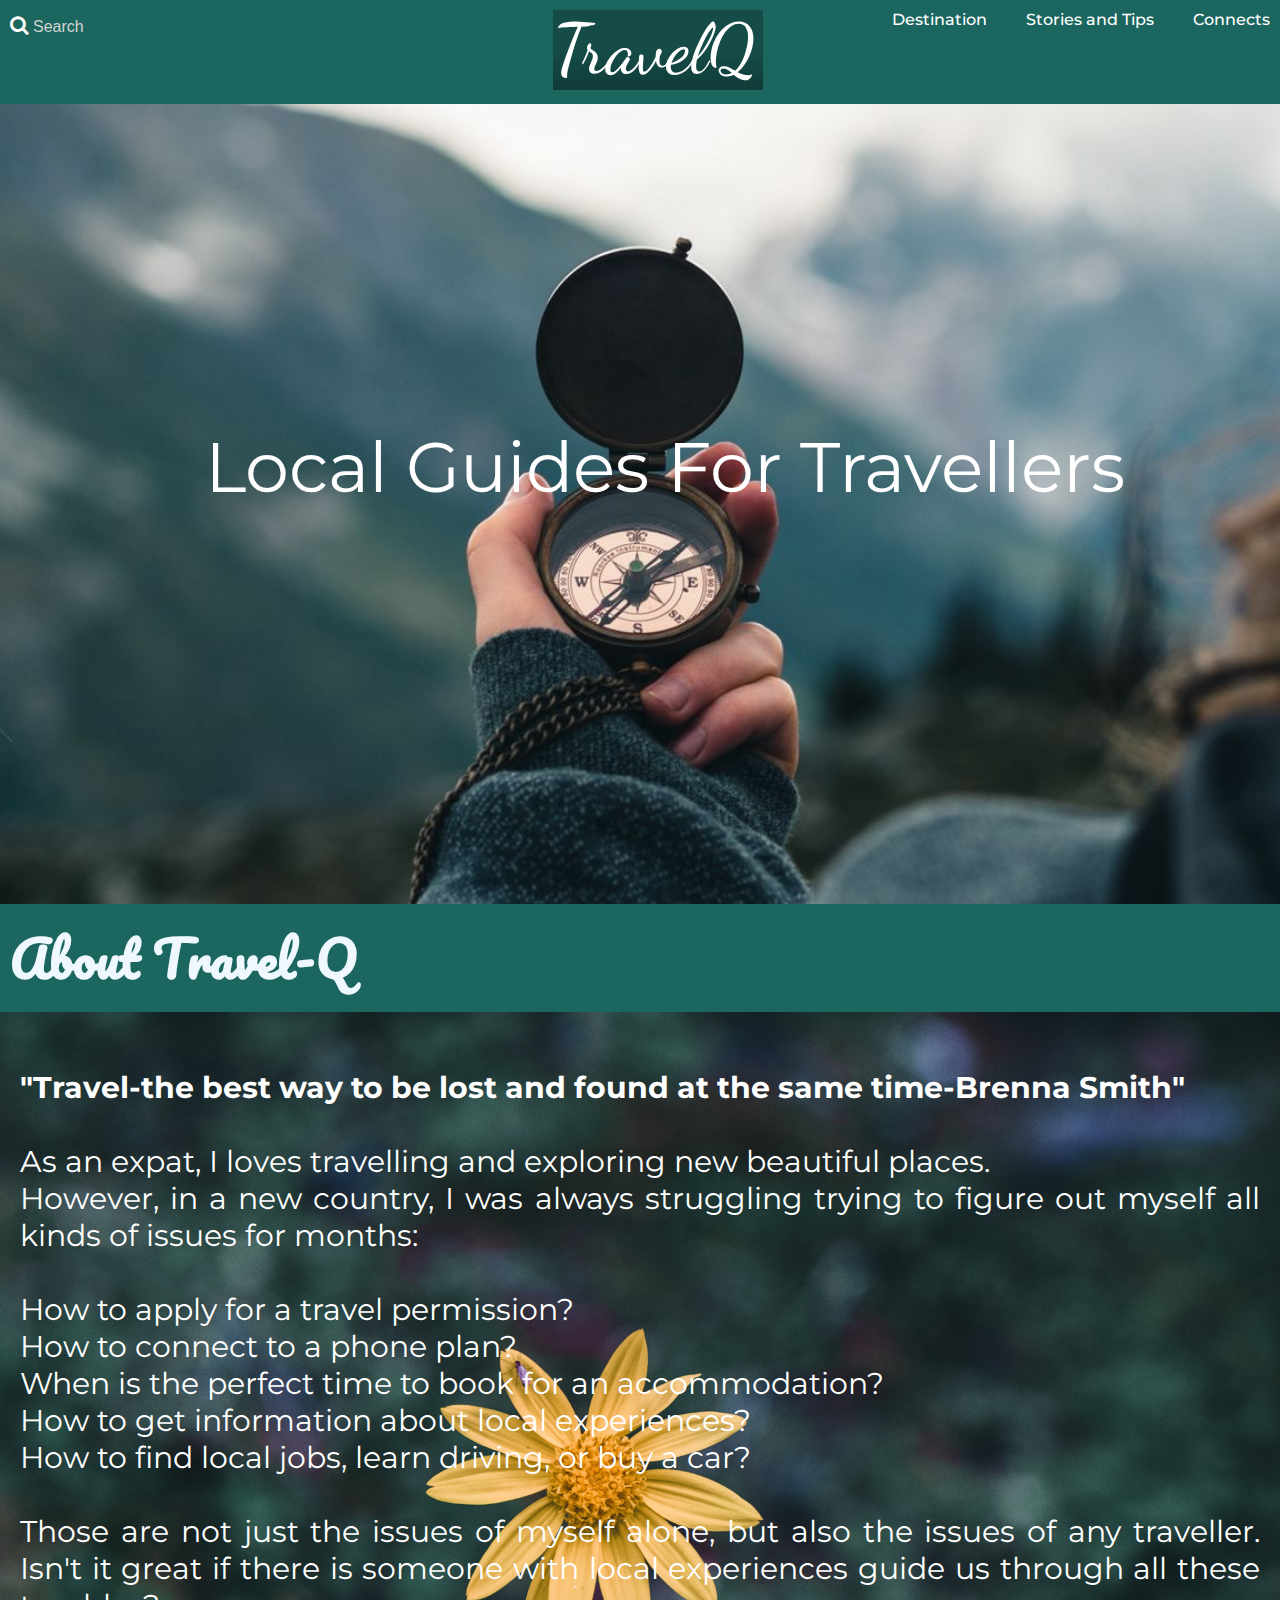
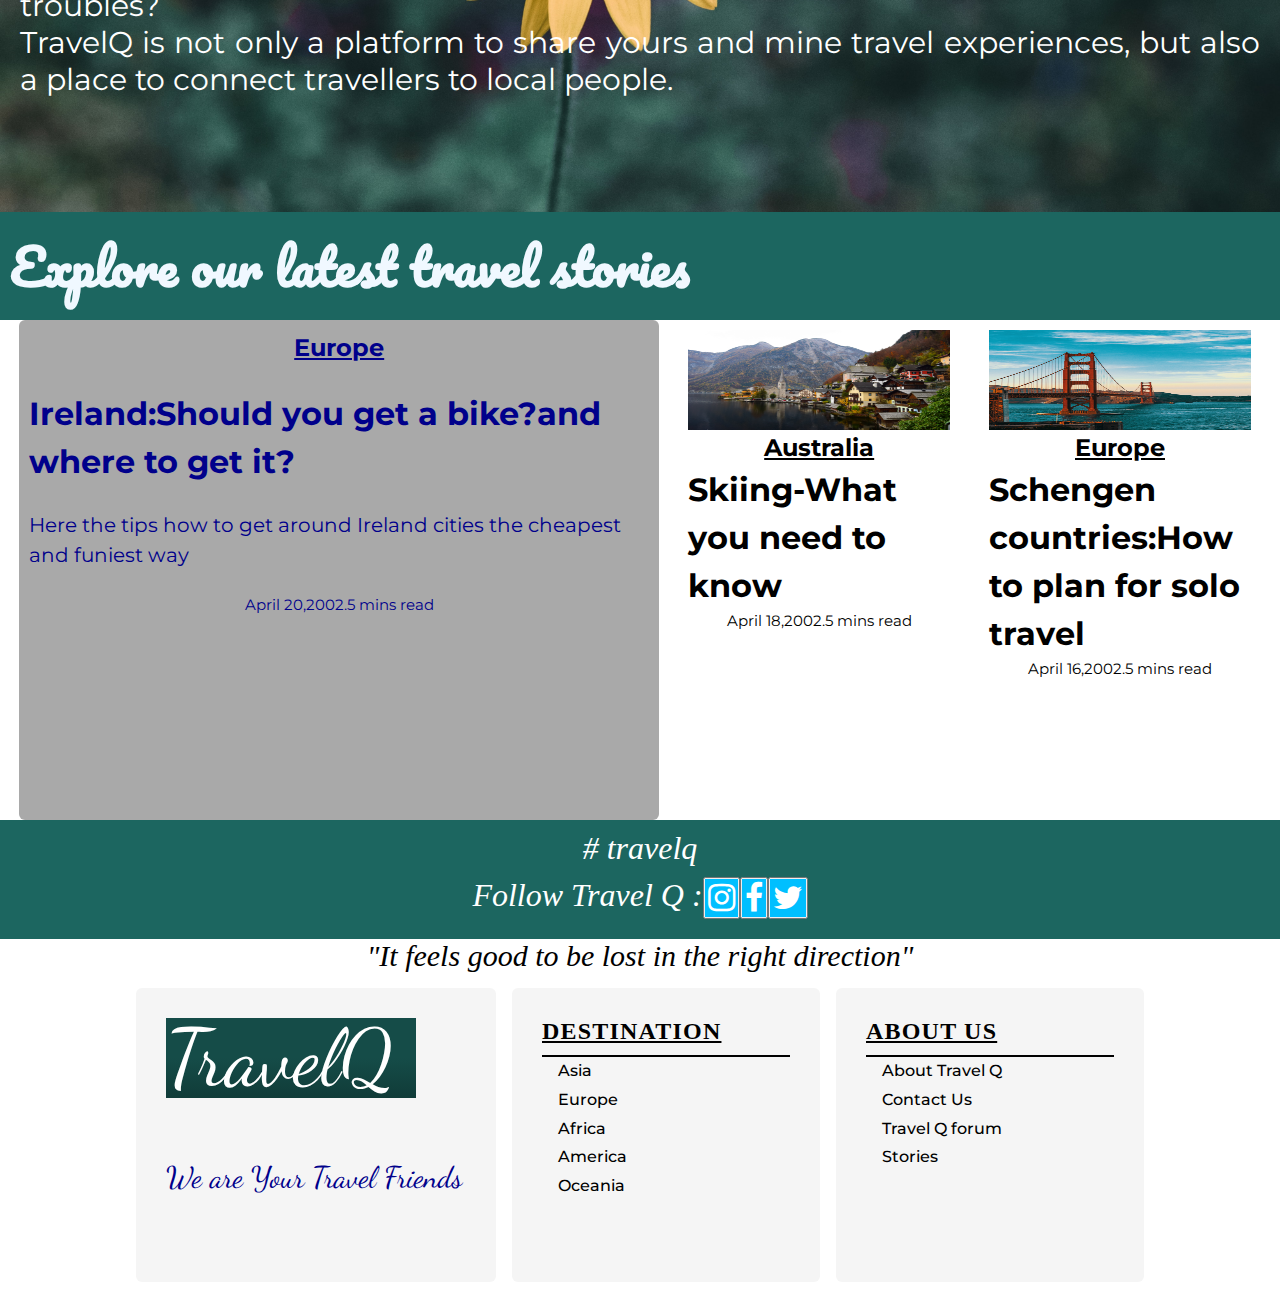
<file: index.html>
<!DOCTYPE html>
<html lang="en">
    <head>
        <title> TravelQ - Your travel friends
        </title>
        <link rel="stylesheet" type="text/css" href="index.css"> 
         <!-- cdn link to get the  social media &search icons  -->
        <link rel="stylesheet" href=
    "https://cdnjs.cloudflare.com/ajax/libs/font-awesome/4.7.0/css/font-awesome.min.css">
    </head>
    <body>
        <!--navigation bar top header starts here-->
        <header class="wrapperrelative">
                    <!--search bar starts here-->
             <nav class="flexcontainer">  
                    <div class="wrapper_search_bar">
                        <form action="#">
                             <button id="searchicon" >
                                <i class="fa fa-search"style="font-size: 20px;">
                                </i>
                            </button>
                            <input type="text" id="search" name="search"  placeholder="Search">
                        
                        </form>
                    </div>
                    <!--logo starts here-->
                    <div class="logo">
                        <a class="logo" href="index.html" > 
                            <svg  with="400" height="80">
                              <defs>
                                    <linearGradient id="grad1" x1="0%" y1="70%" x2="0%" y2="20%">
                                      <stop offset="0%"
                                      style="stop-color:#092321;stop-opacity:1" />
                                      <stop offset="100%"
                                      style="stop-color:#154c48;stop-opacity:1" />
                                    </linearGradient>
                                  </defs>
                                  <rect width="210" height="200" fill="url(#grad1)" />
                                 <text fill="#ffffff" font-size="70" font-family='Dancing Script', cursive;x="50%" y="50%" dominant-baseline="central" text-anchor="central">TravelQ</text>
                            </svg>
                        </a>
                      </div>  
                    
                    <!--nav list starts here-->
                 <div class="listwrap">
                    <ul class="flexcontainer">
                        <li><a href="destination.html">Destination</a></li>
                        <li><a href="europe.html">Stories and Tips</a></li>
                        <li><a href="connects.html">Connects</a></li>
                    </ul>
                   </div> 
                </nav> 
                
            </header>
        
         <!--navigation bar top header ends here-->
        
        <!-- image holder -part 2 of the first page -->
        <div class="container1">
        <img src="images/page1-img1.jpeg"  class="container_img" alt="image1" >

        <div class="centered">Local Guides For Travellers</div>

    </div>
        <!-- image holder ends here  -->
        
         <!-- about section starts -->
        <div class="about-header">
            <p><strong>About Travel-Q</strong></p>
        </div>
        <div class="aboutinfo-container"> 
            <img src="images/page1-img2.jpg"  class="container2_img" alt="image2" >
            <div class="text">
            <br>
            <p><strong>"Travel-the best way to be lost and found at the same time-Brenna Smith"</strong></p>
            <br>
            
                <p>As an expat, I loves travelling and exploring new beautiful places. </p>
                <p>However, in a new country, I was always struggling trying to figure out myself all kinds of issues for months:</p>
                <br>
                <p>How to apply for a travel permission?</p>
                <p>How to connect to a phone plan?</p>
                <p>When is the perfect time to book for an accommodation?</p>
                <p>How to get information about local experiences?</p>
                <p>How to find local jobs, learn driving, or buy a car?</p>
            <br>
            <p>
            Those are not just the issues of myself alone, but also the issues of any traveller. Isn't it great if there is someone with local experiences guide us through all these troubles? </p>
            <p>TravelQ is not only a platform to share yours and mine travel experiences, but also a place to connect travellers to local people. </p>
            </div>
            
        </div>
          <!-- about section ends -->
        <!-- Info section of travel stories -->

        <div class="about-header">
            <p><strong>Explore our latest travel stories</strong></p>
            </div>
            <div class="container">
            <div class="box one">
                <h2>Europe</h2>
                <br>
                <h1>Ireland:Should you get a bike?and where to get it?</h1>
                <br>
                <p >Here the tips how to get around Ireland cities the cheapest and funiest way</p>
                <br>
                <p class="date">April 20,2002.5 mins read</p>
            </div>
            <div class="box two">
                <img src="images/page1-img4.jpg" height="2000px">
                <h2>Australia</h2>
                <h1>Skiing-What you need to know</h1>
                <p class="date">April 18,2002.5 mins read</p>
            </div>
            <div class="box three">
                <img src="images/page1-img5.jpg">
                <h2>Europe</h2>
                <h1>Schengen countries:How to plan for solo travel</h1>
                <p class="date">April 16,2002.5 mins read</p>
            </div>
      </div>
        <!-- info section of travel stories  ends here> -->
       <!-- fotter starts here  -->
 
      <div class="wrap">
          <div class="line">
          <p> # travelq </p> 
          </div>
      <div class="fotter">
        <p> Follow Travel Q : </p>

        <button>
            <i class="fa fa-instagram"></i>

        </button>

        <button>
            <i class="fa fa-facebook">
            </i>
        </button>

        <button>
            <i class="fa fa-twitter"></i>

        </button>

      </div>
        </div>
        <div class="slogan">
         <p>"It feels good to be lost in the right direction"</p>
        </div>
        <div class="lastwrap">
    <div class="fotter-columns one">
      <svg  with="400" height="80">
      <defs>
            <linearGradient id="grad1" x1="0%" y1="70%" x2="0%" y2="20%">
              <stop offset="0%"
              style="stop-color:#092321;stop-opacity:1" />
              <stop offset="100%"
              style="stop-color:#154c48;stop-opacity:1" />
            </linearGradient>
          </defs>
          <rect width="250" height="200" fill="url(#grad1)" />
         <text fill="#ffffff" font-size="80" font-family='Dancing Script', cursive;x="50%" y="50%" dominant-baseline="central" text-anchor="central" text-align="central">TravelQ</text>
    </svg>
    <br>
      <p class="dancing">We are Your Travel Friends</p>
        
      
        </div>
        <div class="fotter-columns">
          <h2>Destination</h2>

          <ul>
            <li><a href="asia.html">Asia</a></li>
            <li><a href="europe.html">Europe</a></li>
            <li><a href="africa.html">Africa</a></li>
            <li><a href="america.html">America</a></li>
            <li><a href="oceania.html">Oceania</a></li>
            
          </ul>

        </div>      
        <div class="fotter-columns">
          <h2>About US</h2>

          <ul>
            <li>About Travel Q</li>
            <li>Contact Us</li>
            <li>Travel Q forum</li>
            <li>Stories</li>
          </ul>

        </div>
      </div>

      <!-- fotter ends here -->

    </body>
    </html>
</file>
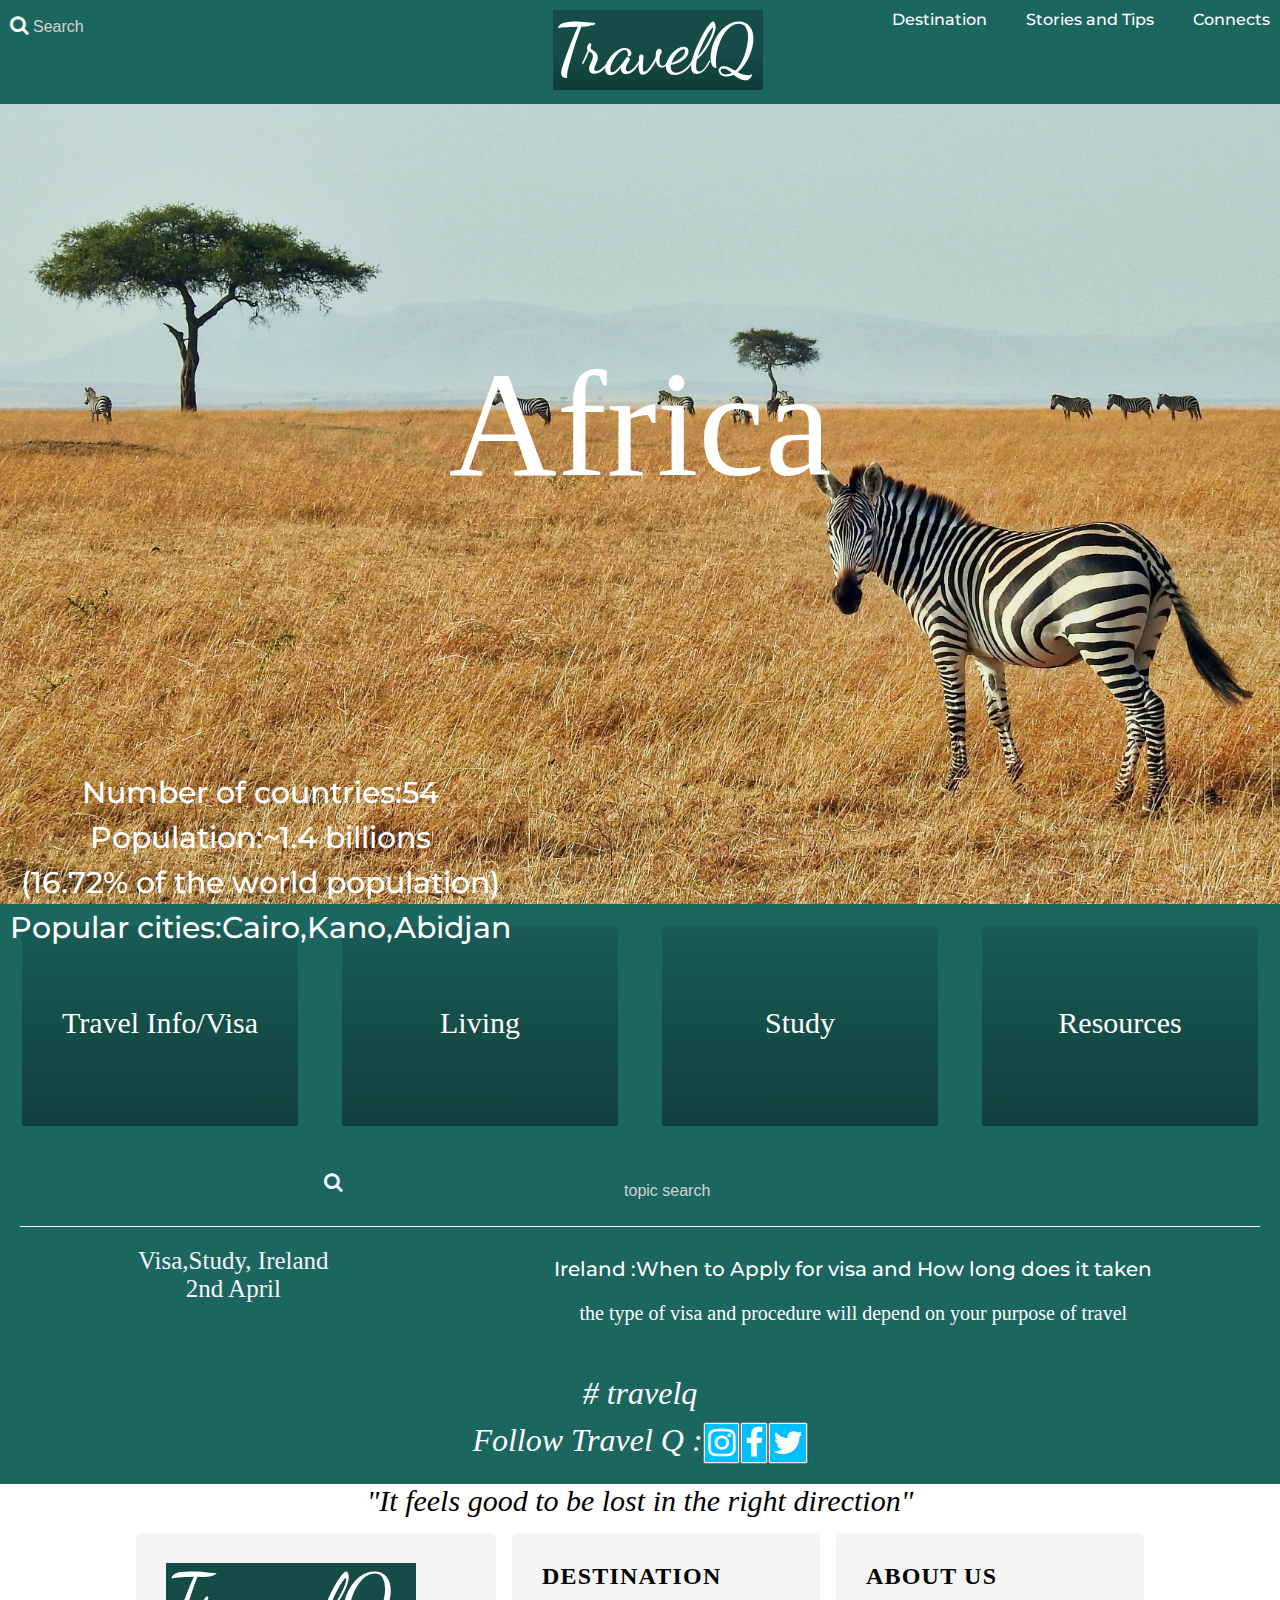
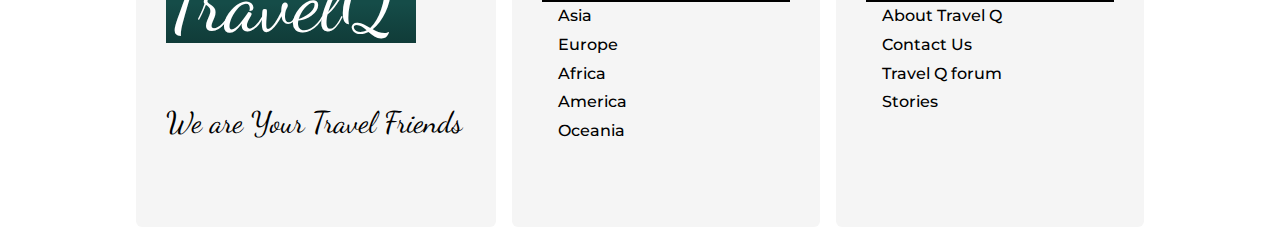
<file: africa.html>
<!DOCTYPE html>
<html lang="en">
    <head>
        <title> TravelQ - Your travel friends
        </title>
        <link rel="stylesheet" type="text/css" href="europe.css"> 
         <!-- cdn link to get the  social media &search icons  -->
        <link rel="stylesheet" href=
    "https://cdnjs.cloudflare.com/ajax/libs/font-awesome/4.7.0/css/font-awesome.min.css">
    </head>
    <body>
        <!--navigation bar top header starts here-->
        <header class="wrapperrelative">
                    <!--search bar starts here-->
             <nav class="flexcontainer">  
                    <div class="wrapper_search_bar">
                        <form action="#">
                             <button id="searchicon" >
                                <i class="fa fa-search"style="font-size: 20px;">
                                </i>
                            </button>
                            <input type="text" id="search" name="search"  placeholder="Search">
                        
                        </form>
                    </div>
                    <!--logo starts here-->
                    <div class="logo">
                        <a class="logo" href="index.html" > 
                            <svg  with="400" height="80">
                              <defs>
                                    <linearGradient id="grad1" x1="0%" y1="70%" x2="0%" y2="20%">
                                      <stop offset="0%"
                                      style="stop-color:#092321;stop-opacity:1" />
                                      <stop offset="100%"
                                      style="stop-color:#154c48;stop-opacity:1" />
                                    </linearGradient>
                                  </defs>
                                  <rect width="210" height="200" fill="url(#grad1)" />
                                 <text fill="#ffffff" font-size="70" font-family='Dancing Script', cursive;x="50%" y="50%" dominant-baseline="central" text-anchor="central">TravelQ</text>
                            </svg>
                        </a>
                      </div>  
                    
                    <!--nav list starts here-->
                 <div class="listwrap">
                    <ul class="flexcontainer">
                        <li><a href="destination.html">Destination</a></li>
                        <li><a href="Europe.html">Stories and Tips</a></li>
                        <li><a href="connects.html">Connects</a></li>
                    </ul>
                   </div> 
                </nav> 
                
            </header>
        
         <!--navigation bar top header ends here-->
         <!-- image holder -part 2 of the first page -->
<div class="container1">
    <img src="images/destiafr.jpg"  class="container_img" alt="image1" >

    <div class="centered-1">Africa</div>
        </div>
               <!-- image holder ends here  -->
<div class="Europeinfo">
    <ul>
    <li>Number of countries:54</li>
    <li>Population:~1.4 billions</li>
    <li>(16.72% of the world population)</li>
    <li>Popular cities:Cairo,Kano,Abidjan</li>
    </ul>
</div>
        
    
  <!-- main section of containers starts here -->

      <div class='FlexContainer'>
        <div><p>Travel Info/Visa</p></div>
        <div><p>Living</p></div>
        <div><p>Study</p></div>
        <div><p>Resources</p></div>
      </div>

<!-- mains section of containers ends here -->
 <!-- palceholder start -->
        
  <div class="wrapsearch">
    <div class="input-icons">
        <form>
             <div class="icon">
                <i class="fa fa-search"style="font-size: 20px;">
                </i>
           </div>
            <input type="text" class="input-field " id="search"   placeholder="topic search">

        </form>
    </div>
    
                      
</div>

<!-- blog posts section start her  -->

<div class="post">
    <div class="main">
        <p>Visa,Study, Ireland
            <br>
            2nd April
        </p>
    </div>
      <aside class="sidebar">
          <p><a>
              <u>Ireland </u>:When to Apply for visa and How long
              does it taken
              </a>
          </p>
          <br>
          <p1>the type of visa and procedure will 
            depend on your purpose of travel</p1>
      </aside>
</div>

<!-- blog post section here -->
                 
<!-- placeholder ends here -->        
          <!-- fotter starts here  -->
 
  <div class="wrap">
      <div class="line">
      <p> # travelq </p> 
      </div>
  <div class="fotter">
    <p> Follow Travel Q : </p>

    <button>
        <i class="fa fa-instagram"></i>

    </button>

    <button>
        <i class="fa fa-facebook">
        </i>
    </button>

    <button>
        <i class="fa fa-twitter"></i>

    </button>

      </div>
        </div>
        <div class="slogan">
         <p>"It feels good to be lost in the right direction"</p>
        </div>
        <div class="lastwrap">
    <div class="fotter-columns one">
      <svg  with="400" height="80">
      <defs>
            <linearGradient id="grad1" x1="0%" y1="70%" x2="0%" y2="20%">
              <stop offset="0%"
              style="stop-color:#092321;stop-opacity:1" />
              <stop offset="100%"
              style="stop-color:#154c48;stop-opacity:1" />
            </linearGradient>
          </defs>
          <rect width="250" height="200" fill="url(#grad1)" />
         <text fill="#ffffff" font-size="80" font-family='Dancing Script', cursive;x="50%" y="50%" dominant-baseline="central" text-anchor="central" text-align="central">TravelQ</text>
    </svg>
    <br>
      <p class="dancing">We are Your Travel Friends</p>
        
      
        </div>
        <div class="fotter-columns">
          <h2>Destination</h2>

        <ul>
            <li><a href="asia.html">Asia</a></li>
            <li><a href="europe.html">Europe</a></li>
            <li><a href="africa.html">Africa</a></li>
            <li><a href="america.html">America</a></li>
            <li><a href="oceania.html">Oceania</a></li>
            
          </ul>
        </div>      
        <div class="fotter-columns">
          <h2>About US</h2>

          <ul>
            <li>About Travel Q</li>
            <li>Contact Us</li>
            <li>Travel Q forum</li>
            <li>Stories</li>
          </ul>

        </div>
      </div>

      <!-- fotter ends here --.     
    </body>
</file>
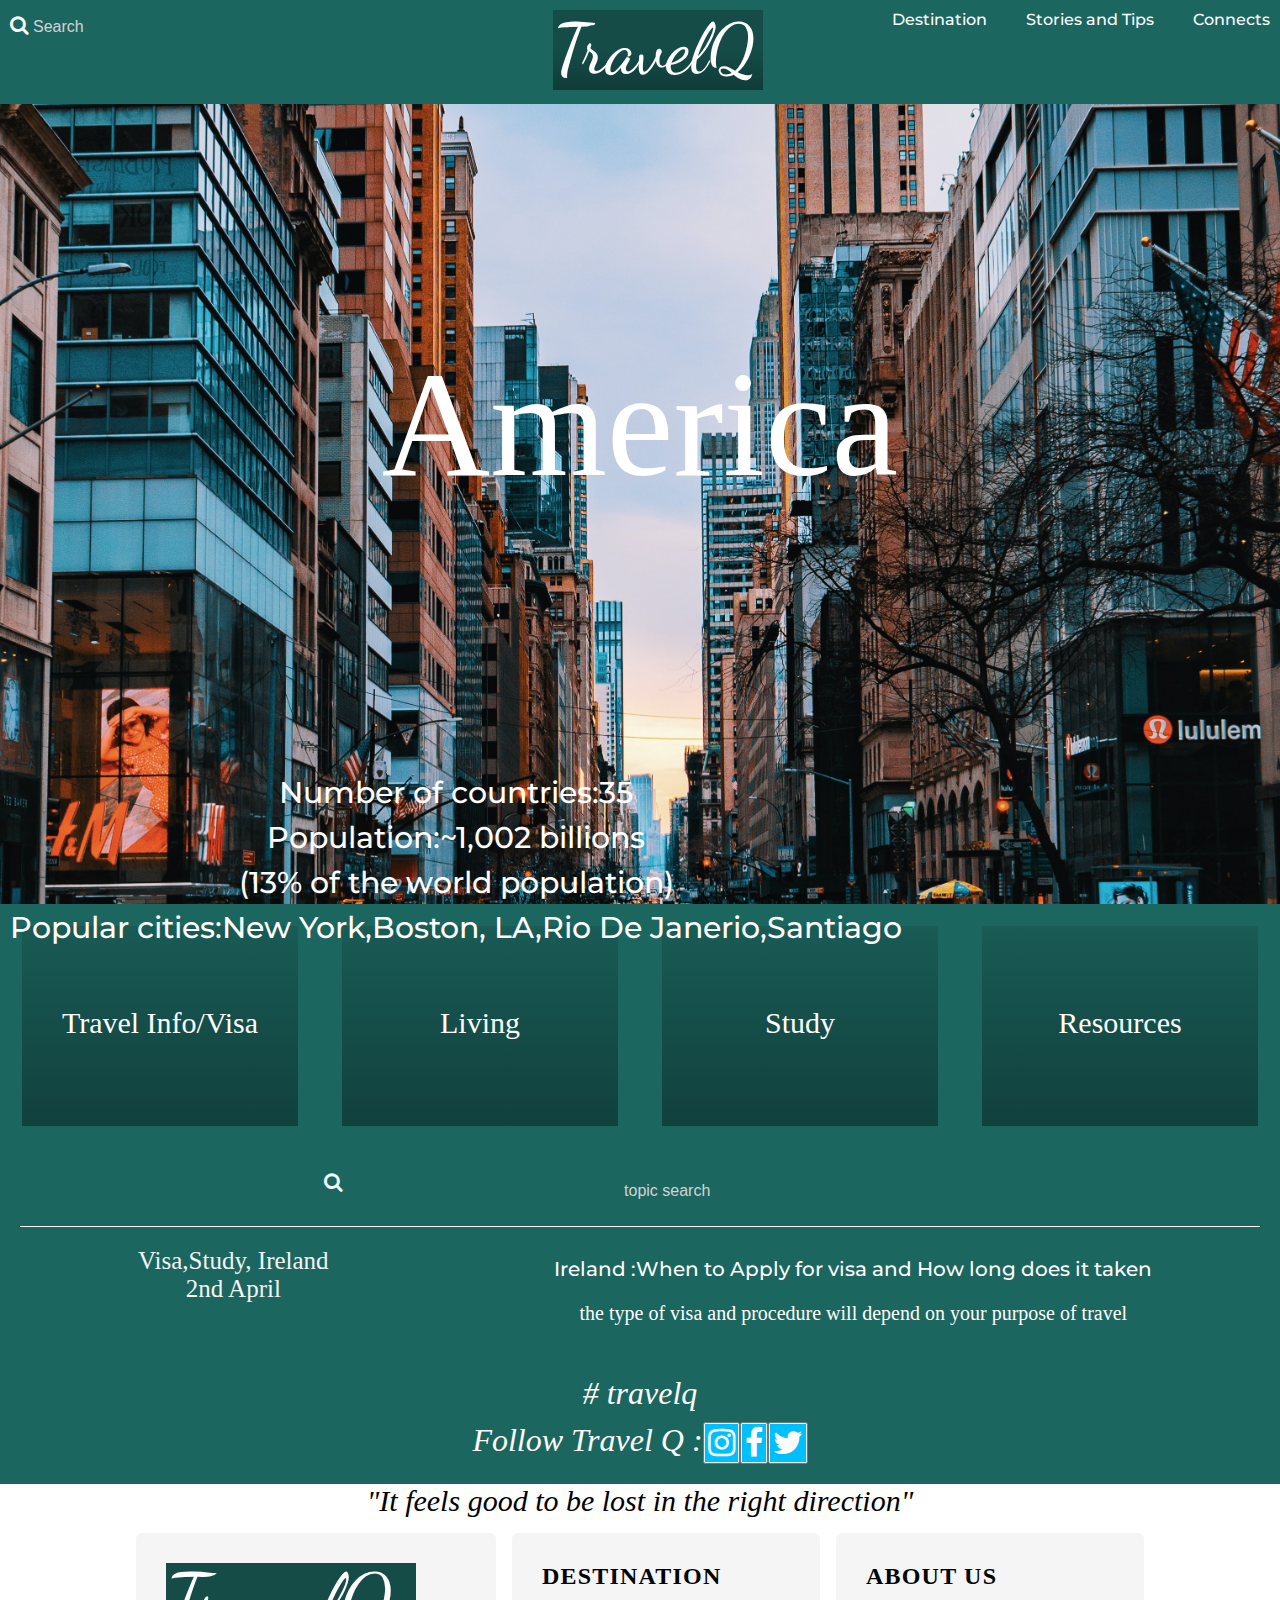
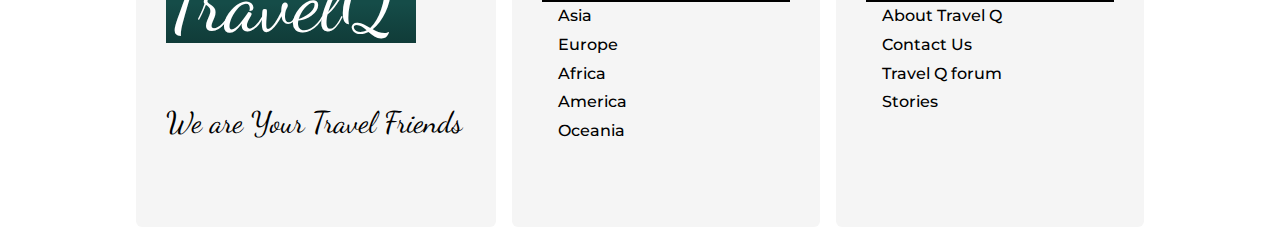
<file: america.html>
<!DOCTYPE html>
<html lang="en">
    <head>
        <title> TravelQ - Your travel friends
        </title>
        <link rel="stylesheet" type="text/css" href="europe.css"> 
         <!-- cdn link to get the  social media &search icons  -->
        <link rel="stylesheet" href=
    "https://cdnjs.cloudflare.com/ajax/libs/font-awesome/4.7.0/css/font-awesome.min.css">
    </head>
    <body>
        <!--navigation bar top header starts here-->
        <header class="wrapperrelative">
                    <!--search bar starts here-->
             <nav class="flexcontainer">  
                    <div class="wrapper_search_bar">
                        <form action="#">
                             <button id="searchicon" >
                                <i class="fa fa-search"style="font-size: 20px;">
                                </i>
                            </button>
                            <input type="text" id="search" name="search"  placeholder="Search">
                        
                        </form>
                    </div>
                    <!--logo starts here-->
                    <div class="logo">
                        <a class="logo" href="index.html" > 
                            <svg  with="400" height="80">
                              <defs>
                                    <linearGradient id="grad1" x1="0%" y1="70%" x2="0%" y2="20%">
                                      <stop offset="0%"
                                      style="stop-color:#092321;stop-opacity:1" />
                                      <stop offset="100%"
                                      style="stop-color:#154c48;stop-opacity:1" />
                                    </linearGradient>
                                  </defs>
                                  <rect width="210" height="200" fill="url(#grad1)" />
                                 <text fill="#ffffff" font-size="70" font-family='Dancing Script', cursive;x="50%" y="50%" dominant-baseline="central" text-anchor="central">TravelQ</text>
                            </svg>
                        </a>
                      </div>  
                    
                    <!--nav list starts here-->
                 <div class="listwrap">
                    <ul class="flexcontainer">
                        <li><a href="destination.html">Destination</a></li>
                        <li><a href="Europe.html">Stories and Tips</a></li>
                        <li><a href="connects.html">Connects</a></li>
                    </ul>
                   </div> 
                </nav> 
                
            </header>
        
         <!--navigation bar top header ends here-->
         <!-- image holder -part 2 of the first page -->
<div class="container1">
    <img src="images/destiame.jpg"  class="container_img" alt="image1" >

    <div class="centered-1"><p>America</p></div>
        </div>
               <!-- image holder ends here  -->
<div class="Europeinfo">
    <ul>
    <li>Number of countries:35</li>
    <li>Population:~1,002 billions</li>
    <li>(13% of the world population)</li>
    <li>Popular cities:New York,Boston, LA,Rio De Janerio,Santiago</li>
    </ul>
</div>
        
    
  <!-- main section of containers starts here -->

      <div class='FlexContainer'>
        <div><p>Travel Info/Visa</p></div>
        <div><p>Living</p></div>
        <div><p>Study</p></div>
        <div><p>Resources</p></div>
      </div>

<!-- mains section of containers ends here -->
 <!-- palceholder start -->
        
  <div class="wrapsearch">
    <div class="input-icons">
        <form>
             <div class="icon">
                <i class="fa fa-search"style="font-size: 20px;">
                </i>
           </div>
            <input type="text" class="input-field " id="search"   placeholder="topic search">

        </form>
    </div>
    
                      
</div>

<!-- blog posts section start her  -->

<div class="post">
    <div class="main">
        <p>Visa,Study, Ireland
            <br>
            2nd April
        </p>
    </div>
      <aside class="sidebar">
          <p><a>
              <u>Ireland </u>:When to Apply for visa and How long
              does it taken
              </a>
          </p>
          <br>
          <p1>the type of visa and procedure will 
            depend on your purpose of travel</p1>
      </aside>
</div>

<!-- blog post section here -->
                 
<!-- placeholder ends here -->        
          <!-- fotter starts here  -->
 
  <div class="wrap">
      <div class="line">
      <p> # travelq </p> 
      </div>
  <div class="fotter">
    <p> Follow Travel Q : </p>

    <button>
        <i class="fa fa-instagram"></i>

    </button>

    <button>
        <i class="fa fa-facebook">
        </i>
    </button>

    <button>
        <i class="fa fa-twitter"></i>

    </button>

      </div>
        </div>
        <div class="slogan">
         <p>"It feels good to be lost in the right direction"</p>
        </div>
        <div class="lastwrap">
    <div class="fotter-columns one">
      <svg  with="400" height="80">
      <defs>
            <linearGradient id="grad1" x1="0%" y1="70%" x2="0%" y2="20%">
              <stop offset="0%"
              style="stop-color:#092321;stop-opacity:1" />
              <stop offset="100%"
              style="stop-color:#154c48;stop-opacity:1" />
            </linearGradient>
          </defs>
          <rect width="250" height="200" fill="url(#grad1)" />
         <text fill="#ffffff" font-size="80" font-family='Dancing Script', cursive;x="50%" y="50%" dominant-baseline="central" text-anchor="central" text-align="central">TravelQ</text>
    </svg>
    <br>
      <p class="dancing">We are Your Travel Friends</p>
        
      
        </div>
        <div class="fotter-columns">
          <h2>Destination</h2>
         <ul>
            <li><a href="asia.html">Asia</a></li>
            <li><a href="europe.html">Europe</a></li>
            <li><a href="africa.html">Africa</a></li>
            <li><a href="america.html">America</a></li>
            <li><a href="oceania.html">Oceania</a></li>
            
          </ul>
        </div>      
        <div class="fotter-columns">
          <h2>About US</h2>

          <ul>
            <li>About Travel Q</li>
            <li>Contact Us</li>
            <li>Travel Q forum</li>
            <li>Stories</li>
          </ul>

        </div>
      </div>

      <!-- fotter ends here --.     
    </body>
</file>
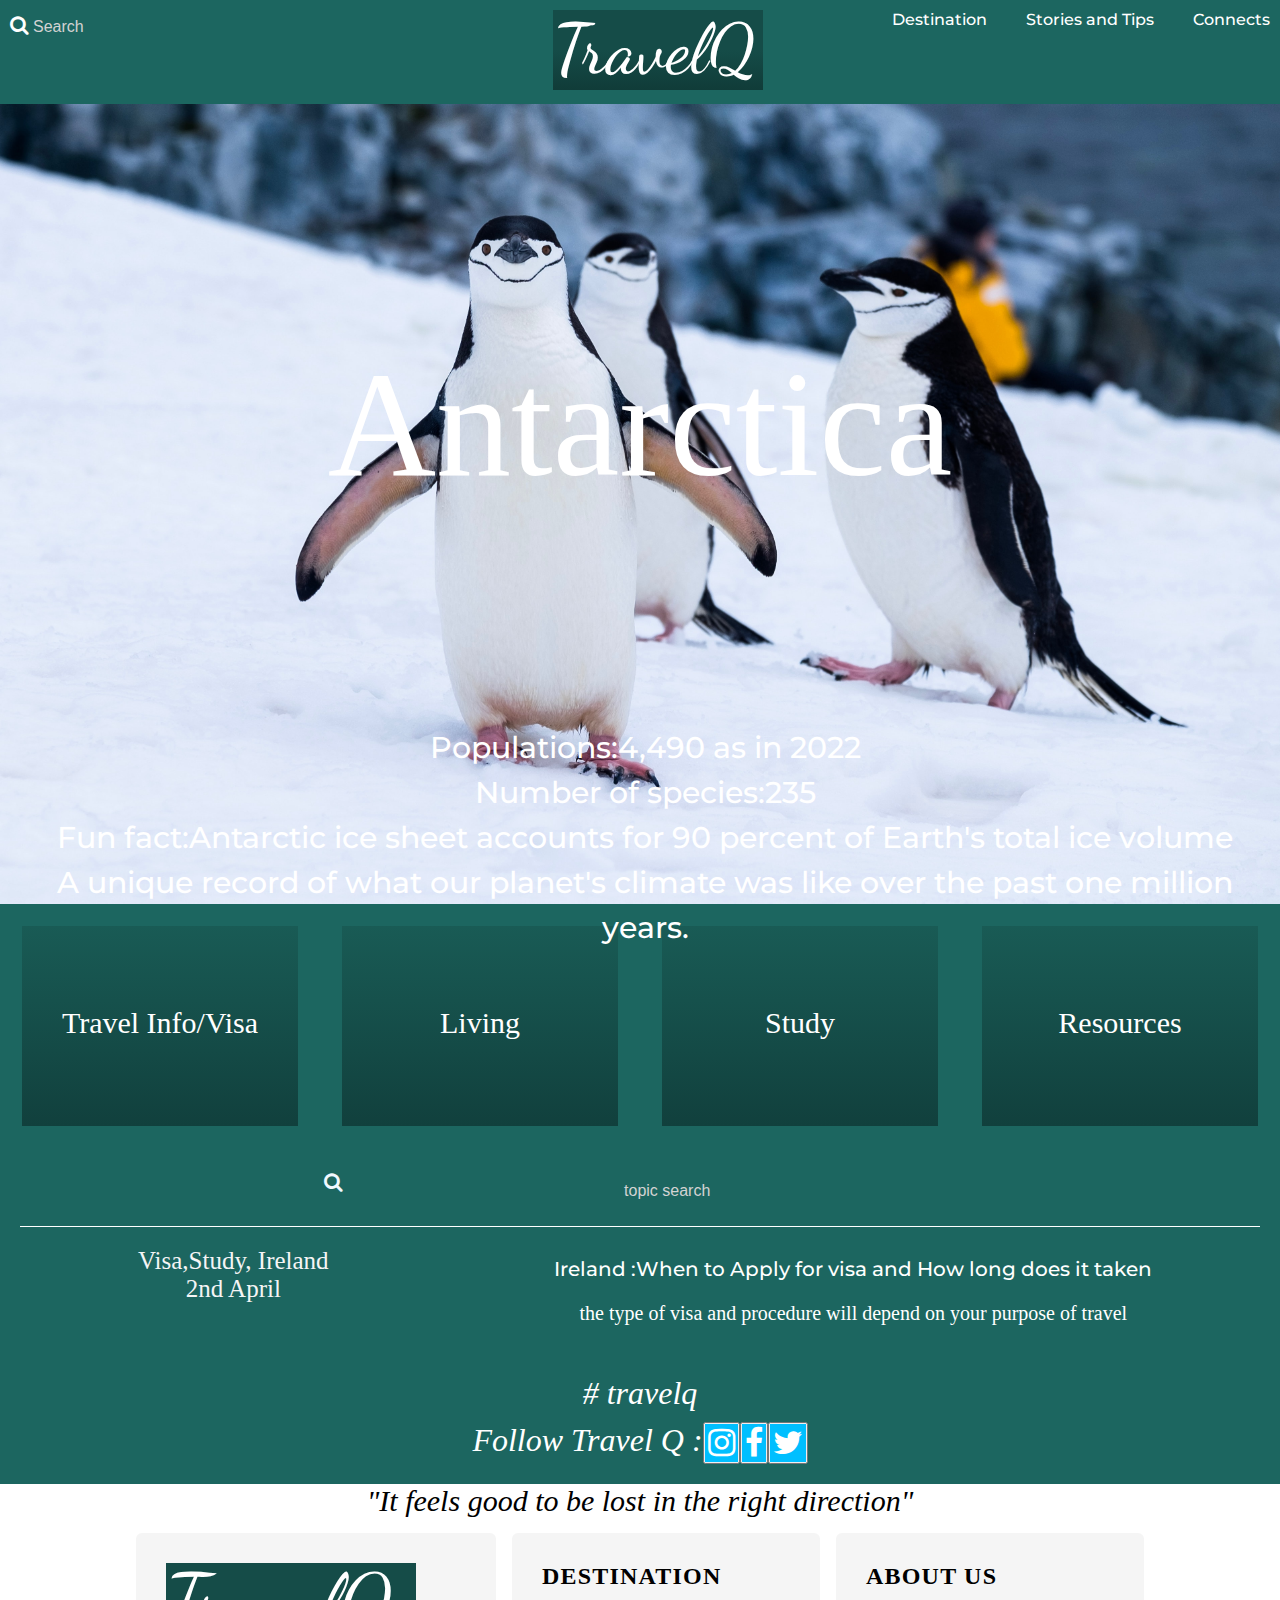
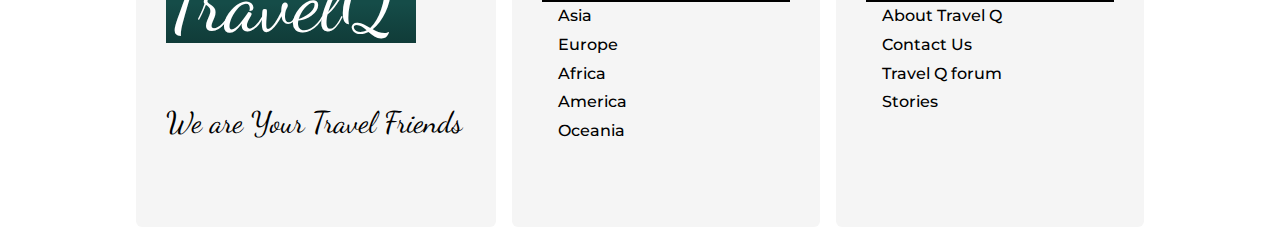
<file: antartica.html>
<!DOCTYPE html>
<html lang="en">
    <head>
        <title> TravelQ - Your travel friends
        </title>
        <link rel="stylesheet" type="text/css" href="europe.css"> 
         <!-- cdn link to get the  social media &search icons  -->
        <link rel="stylesheet" href=
    "https://cdnjs.cloudflare.com/ajax/libs/font-awesome/4.7.0/css/font-awesome.min.css">
    </head>
    <body>
        <!--navigation bar top header starts here-->
        <header class="wrapperrelative">
                    <!--search bar starts here-->
             <nav class="flexcontainer">  
                    <div class="wrapper_search_bar">
                        <form action="#">
                             <button id="searchicon" >
                                <i class="fa fa-search"style="font-size: 20px;">
                                </i>
                            </button>
                            <input type="text" id="search" name="search"  placeholder="Search">
                        
                        </form>
                    </div>
                    <!--logo starts here-->
                    <div class="logo">
                        <a class="logo" href="index.html" > 
                            <svg  with="400" height="80">
                              <defs>
                                    <linearGradient id="grad1" x1="0%" y1="70%" x2="0%" y2="20%">
                                      <stop offset="0%"
                                      style="stop-color:#092321;stop-opacity:1" />
                                      <stop offset="100%"
                                      style="stop-color:#154c48;stop-opacity:1" />
                                    </linearGradient>
                                  </defs>
                                  <rect width="210" height="200" fill="url(#grad1)" />
                                 <text fill="#ffffff" font-size="70" font-family='Dancing Script', cursive;x="50%" y="50%" dominant-baseline="central" text-anchor="central">TravelQ</text>
                            </svg>
                        </a>
                      </div>  
                    
                    <!--nav list starts here-->
                 <div class="listwrap">
                    <ul class="flexcontainer">
                        <li><a href="destination.html">Destination</a></li>
                        <li><a href="Europe.html">Stories and Tips</a></li>
                        <li><a href="connects.html">Connects</a></li>
                    </ul>
                   </div> 
                </nav> 
                
            </header>
        
         <!--navigation bar top header ends here-->
         <!-- image holder -part 2 of the first page -->
<div class="container1">
    <img src="images/destiant.jpg"  class="container_img" alt="image1" >

    <div class="centered-1">Antarctica</div>
        </div>
               <!-- image holder ends here  -->
<div class="Europeinfo">
    <ul>
    <li>Populations:4,490 as in 2022</li>
    <li>Number of species:235</li>
    <li>Fun fact:Antarctic ice sheet accounts for 90 percent of Earth's total ice volume</li>
    <li>A unique record of what our planet's climate was like over the past one million years.</li>
    </ul>
</div>
        
    
  <!-- main section of containers starts here -->

      <div class='FlexContainer'>
        <div><p>Travel Info/Visa</p></div>
        <div><p>Living</p></div>
        <div><p>Study</p></div>
        <div><p>Resources</p></div>
      </div>

<!-- mains section of containers ends here -->
 <!-- palceholder start -->
        
  <div class="wrapsearch">
    <div class="input-icons">
        <form>
             <div class="icon">
                <i class="fa fa-search"style="font-size: 20px;">
                </i>
           </div>
            <input type="text" class="input-field " id="search"   placeholder="topic search">

        </form>
    </div>
    
                      
</div>

<!-- blog posts section start her  -->

<div class="post">
    <div class="main">
        <p>Visa,Study, Ireland
            <br>
            2nd April
        </p>
    </div>
      <aside class="sidebar">
          <p><a>
              <u>Ireland </u>:When to Apply for visa and How long
              does it taken
              </a>
          </p>
          <br>
          <p1>the type of visa and procedure will 
            depend on your purpose of travel</p1>
      </aside>
</div>

<!-- blog post section here -->
                 
<!-- placeholder ends here -->        
          <!-- fotter starts here  -->
 
  <div class="wrap">
      <div class="line">
      <p> # travelq </p> 
      </div>
  <div class="fotter">
    <p> Follow Travel Q : </p>

    <button>
        <i class="fa fa-instagram"></i>

    </button>

    <button>
        <i class="fa fa-facebook">
        </i>
    </button>

    <button>
        <i class="fa fa-twitter"></i>

    </button>

      </div>
        </div>
        <div class="slogan">
         <p>"It feels good to be lost in the right direction"</p>
        </div>
        <div class="lastwrap">
    <div class="fotter-columns one">
      <svg  with="400" height="80">
      <defs>
            <linearGradient id="grad1" x1="0%" y1="70%" x2="0%" y2="20%">
              <stop offset="0%"
              style="stop-color:#092321;stop-opacity:1" />
              <stop offset="100%"
              style="stop-color:#154c48;stop-opacity:1" />
            </linearGradient>
          </defs>
          <rect width="250" height="200" fill="url(#grad1)" />
         <text fill="#ffffff" font-size="80" font-family='Dancing Script', cursive;x="50%" y="50%" dominant-baseline="central" text-anchor="central" text-align="central">TravelQ</text>
    </svg>
    <br>
      <p class="dancing">We are Your Travel Friends</p>
        
      
        </div>
        <div class="fotter-columns">
          <h2>Destination</h2>

      <ul>
            <li><a href="asia.html">Asia</a></li>
            <li><a href="europe.html">Europe</a></li>
            <li><a href="africa.html">Africa</a></li>
            <li><a href="america.html">America</a></li>
            <li><a href="oceania.html">Oceania</a></li>
            
          </ul>
        </div>      
        <div class="fotter-columns">
          <h2>About US</h2>

          <ul>
            <li>About Travel Q</li>
            <li>Contact Us</li>
            <li>Travel Q forum</li>
            <li>Stories</li>
          </ul>

        </div>
      </div>

      <!-- fotter ends here --.     
    </body>
</file>
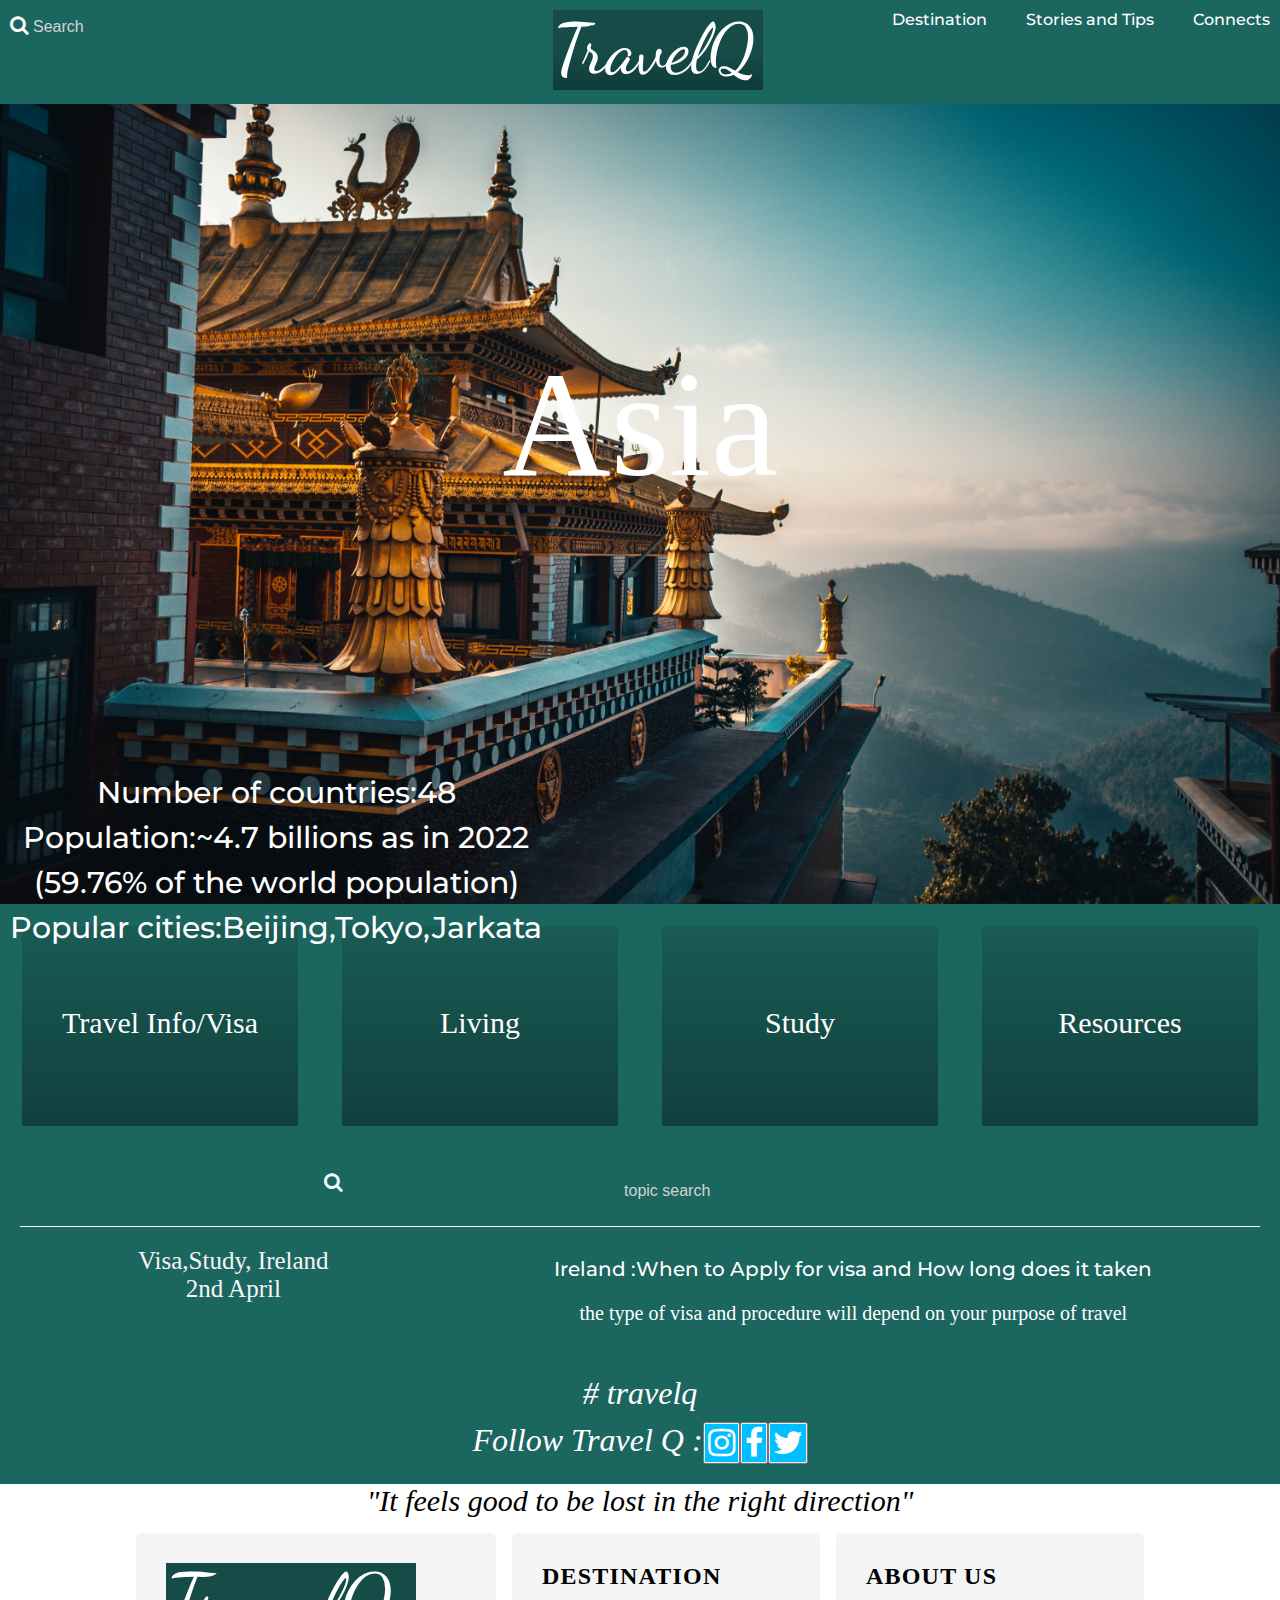
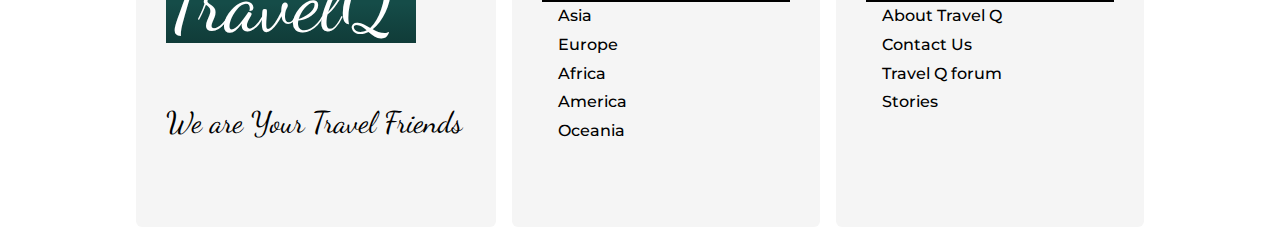
<file: asia.html>
<!DOCTYPE html>
<html lang="en">
    <head>
        <title> TravelQ - Your travel friends
        </title>
        <link rel="stylesheet" type="text/css" href="europe.css"> 
         <!-- cdn link to get the  social media &search icons  -->
        <link rel="stylesheet" href=
    "https://cdnjs.cloudflare.com/ajax/libs/font-awesome/4.7.0/css/font-awesome.min.css">
    </head>
    <body>
        <!--navigation bar top header starts here-->
        <header class="wrapperrelative">
                    <!--search bar starts here-->
             <nav class="flexcontainer">  
                    <div class="wrapper_search_bar">
                        <form action="#">
                             <button id="searchicon" >
                                <i class="fa fa-search"style="font-size: 20px;">
                                </i>
                            </button>
                            <input type="text" id="search" name="search"  placeholder="Search">
                        
                        </form>
                    </div>
                    <!--logo starts here-->
                    <div class="logo">
                        <a class="logo" href="index.html" > 
                            <svg  with="400" height="80">
                              <defs>
                                    <linearGradient id="grad1" x1="0%" y1="70%" x2="0%" y2="20%">
                                      <stop offset="0%"
                                      style="stop-color:#092321;stop-opacity:1" />
                                      <stop offset="100%"
                                      style="stop-color:#154c48;stop-opacity:1" />
                                    </linearGradient>
                                  </defs>
                                  <rect width="210" height="200" fill="url(#grad1)" />
                                 <text fill="#ffffff" font-size="70" font-family='Dancing Script', cursive;x="50%" y="50%" dominant-baseline="central" text-anchor="central">TravelQ</text>
                            </svg>
                        </a>
                      </div>  
                    
                    <!--nav list starts here-->
                 <div class="listwrap">
                    <ul class="flexcontainer">
                        <li><a href="destination.html">Destination</a></li>
                        <li><a href="Europe.html">Stories and Tips</a></li>
                        <li><a href="connects.html">Connects</a></li>
                    </ul>
                   </div> 
                </nav> 
                
            </header>
        
         <!--navigation bar top header ends here-->
         <!-- image holder -part 2 of the first page -->
<div class="container1">
    <img src="images/destiasi.jpg"  class="container_img" alt="image1" >

    <div class="centered-1">Asia</div>
        </div>
               <!-- image holder ends here  -->
<div class="Europeinfo">
    <ul>
    <li>Number of countries:48</li>
    <li>Population:~4.7 billions as in 2022</li>
    <li>(59.76% of the world population)</li>
    <li>Popular cities:Beijing,Tokyo,Jarkata</li>
    </ul>
</div>
        
    
  <!-- main section of containers starts here -->

      <div class='FlexContainer'>
        <div><p>Travel Info/Visa</p></div>
        <div><p>Living</p></div>
        <div><p>Study</p></div>
        <div><p>Resources</p></div>
      </div>

<!-- mains section of containers ends here -->
 <!-- palceholder start -->
        
  <div class="wrapsearch">
    <div class="input-icons">
        <form>
             <div class="icon">
                <i class="fa fa-search"style="font-size: 20px;">
                </i>
           </div>
            <input type="text" class="input-field " id="search"   placeholder="topic search">

        </form>
    </div>
    
                      
</div>

<!-- blog posts section start her  -->

<div class="post">
    <div class="main">
        <p>Visa,Study, Ireland
            <br>
            2nd April
        </p>
    </div>
      <aside class="sidebar">
          <p><a>
              <u>Ireland </u>:When to Apply for visa and How long
              does it taken
              </a>
          </p>
          <br>
          <p1>the type of visa and procedure will 
            depend on your purpose of travel</p1>
      </aside>
</div>

<!-- blog post section here -->
                 
<!-- placeholder ends here -->        
          <!-- fotter starts here  -->
 
  <div class="wrap">
      <div class="line">
      <p> # travelq </p> 
      </div>
  <div class="fotter">
    <p> Follow Travel Q : </p>

    <button>
        <i class="fa fa-instagram"></i>

    </button>

    <button>
        <i class="fa fa-facebook">
        </i>
    </button>

    <button>
        <i class="fa fa-twitter"></i>

    </button>

      </div>
        </div>
        <div class="slogan">
         <p>"It feels good to be lost in the right direction"</p>
        </div>
        <div class="lastwrap">
    <div class="fotter-columns one">
      <svg  with="400" height="80">
      <defs>
            <linearGradient id="grad1" x1="0%" y1="70%" x2="0%" y2="20%">
              <stop offset="0%"
              style="stop-color:#092321;stop-opacity:1" />
              <stop offset="100%"
              style="stop-color:#154c48;stop-opacity:1" />
            </linearGradient>
          </defs>
          <rect width="250" height="200" fill="url(#grad1)" />
         <text fill="#ffffff" font-size="80" font-family='Dancing Script', cursive;x="50%" y="50%" dominant-baseline="central" text-anchor="central" text-align="central">TravelQ</text>
    </svg>
    <br>
      <p class="dancing">We are Your Travel Friends</p>
        
      
        </div>
        <div class="fotter-columns">
          <h2>Destination</h2>

         <ul>
            <li><a href="asia.html">Asia</a></li>
            <li><a href="europe.html">Europe</a></li>
            <li><a href="africa.html">Africa</a></li>
            <li><a href="america.html">America</a></li>
            <li><a href="oceania.html">Oceania</a></li>
            
          </ul>

        </div>      
        <div class="fotter-columns">
          <h2>About US</h2>

          <ul>
            <li>About Travel Q</li>
            <li>Contact Us</li>
            <li>Travel Q forum</li>
            <li>Stories</li>
          </ul>

        </div>
      </div>

      <!-- fotter ends here --.     
    </body>
</file>
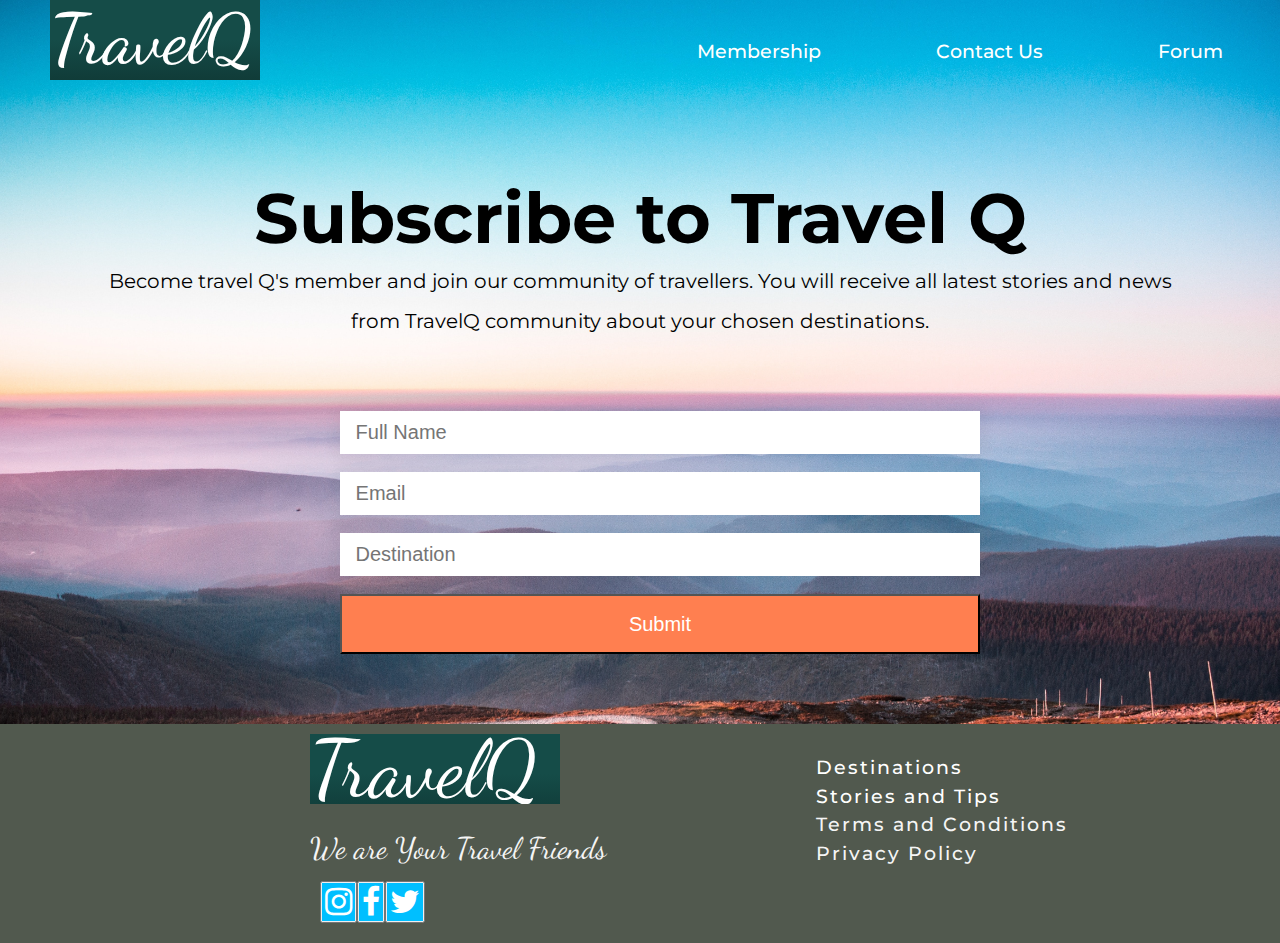
<file: connects.html>
<!DOCTYPE html>
<html lang="en">
<head>
    <meta charset="UTF-8">
    <meta http-equiv="X-UA-Compatible" content="IE=edge">
    <meta name="viewport" content="width=device-width, initial-scale=1.0">
    <!-- cdn link to get the  icons  -->
    <link rel="stylesheet" href=
"https://cdnjs.cloudflare.com/ajax/libs/font-awesome/4.7.0/css/font-awesome.min.css">
<!-- linking my stylesheet to html page -->
<link rel="stylesheet" href="connects.css">

    <title>Travel Website</title>
</head>
<body>
    <!-- header of the page  -->
    <header class="bg-img">
    
<!-- center part of the header -->
    <nav class="navbar flexcontainer">
         
         <div class="logo">
                        <a class="logo" href="index.html" > 
                            <svg  with="400" height="80">
                              <defs>
                                    <linearGradient id="grad1" x1="0%" y1="70%" x2="0%" y2="20%">
                                      <stop offset="0%"
                                      style="stop-color:#092321;stop-opacity:1" />
                                      <stop offset="100%"
                                      style="stop-color:#154c48;stop-opacity:1" />
                                    </linearGradient>
                                  </defs>
                                  <rect width="210" height="200" fill="url(#grad1)" />
                                 <text fill="#ffffff" font-size="70" font-family='Dancing Script',cursive;x="50%" y="50%" dominant-baseline="central" text-anchor="central">TravelQ</text>
                            </svg>
                        </a>
                      </div>  
                    
                    <!--nav list starts here-->
                 <div class="listwrap">
                    <ul class="flexcontainer">
                        <li><a href="connects.html">Membership</a></li>
                        <li><a href="connects.html">Contact Us</a></li>
                        <li><a href="connects.html">Forum</a></li>
                    </ul>
                   </div>
        </nav>
</header>

<div class="container-heading">
    <h1>Subscribe to Travel Q </h1>
    <p> Become travel Q's member and join our community of travellers.
        You will receive all latest stories and news from TravelQ community about your chosen destinations.</p>
   

</div>
<div class="form-horizontal">
<form >
   
    <input type="text" id="fname" name="fname"  placeholder=" Full Name "><br><br>
    
    <input type="text" id="email" name="email" placeholder=" Email "><br><br>
    
    <input type="text" id="destination" name="destination" placeholder=" Destination "><br> <br>
    <input type="submit" >
  </form> 
</div>
     <!-- fotter starts here  -->
 
       
    <div class="lastwrap">
        <div class="clearleft">
            </div>
        <div class="fotter-columns one">
            
            <div class="inside-columns one">
              <svg  with="800" height="70" >
              <defs>
                    <linearGradient id="grad1" x1="0%" y1="70%" x2="0%" y2="20%">
                      <stop offset="0%"
                      style="stop-color:#092321;stop-opacity:1" />
                      <stop offset="100%"
                      style="stop-color:#154c48;stop-opacity:1" />
                    </linearGradient>
                  </defs>
                  <rect width="250" height="200"  fill="url(#grad1)" />
                  
                 <text fill="#ffffff" font-size="80" font-family='Dancing Script', cursive;x="50%" y="50%" dominant-baseline="central" text-anchor="central" >TravelQ</text>
            </svg>
                </div>
            <br>
              <p class="dancing">We are Your Travel Friends</p>
            
              

              <div class="fotter">


                <button>
                    <i class="fa fa-instagram"></i>

                </button>

                <button>
                    <i class="fa fa-facebook">
                    </i>
                </button>

                <button>
                    <i class="fa fa-twitter"></i>

                </button>

              </div>
    </div>
                <div class="fotter-columns">

                  <ul>
                    <li><a href="destination.html">Destinations</a></li>
                    <li><a href="europe.html">Stories and Tips</a></li>
                    <li>Terms and Conditions</li>
                    <li>Privacy Policy</li>
                    
                    </ul>
                </div>
      </div>

      <!-- fotter ends here -->

</body>
</html>
</file>
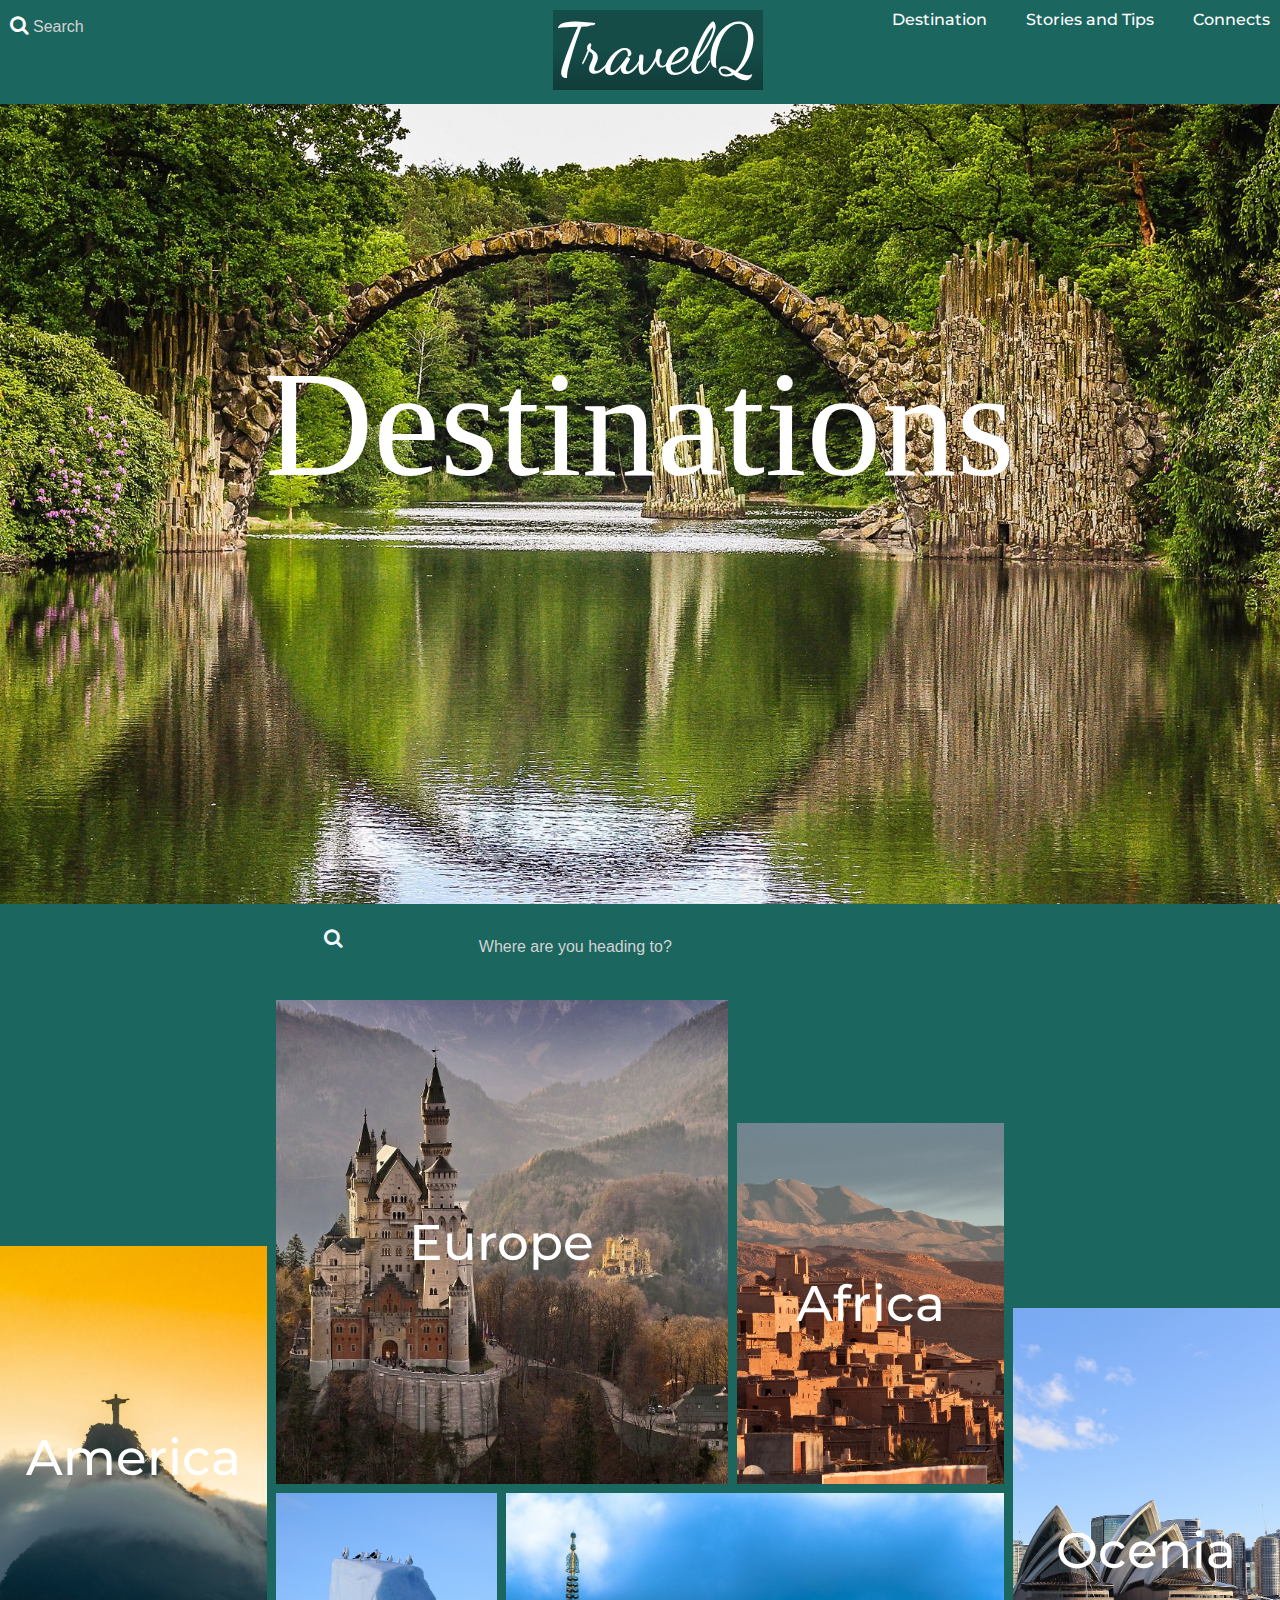
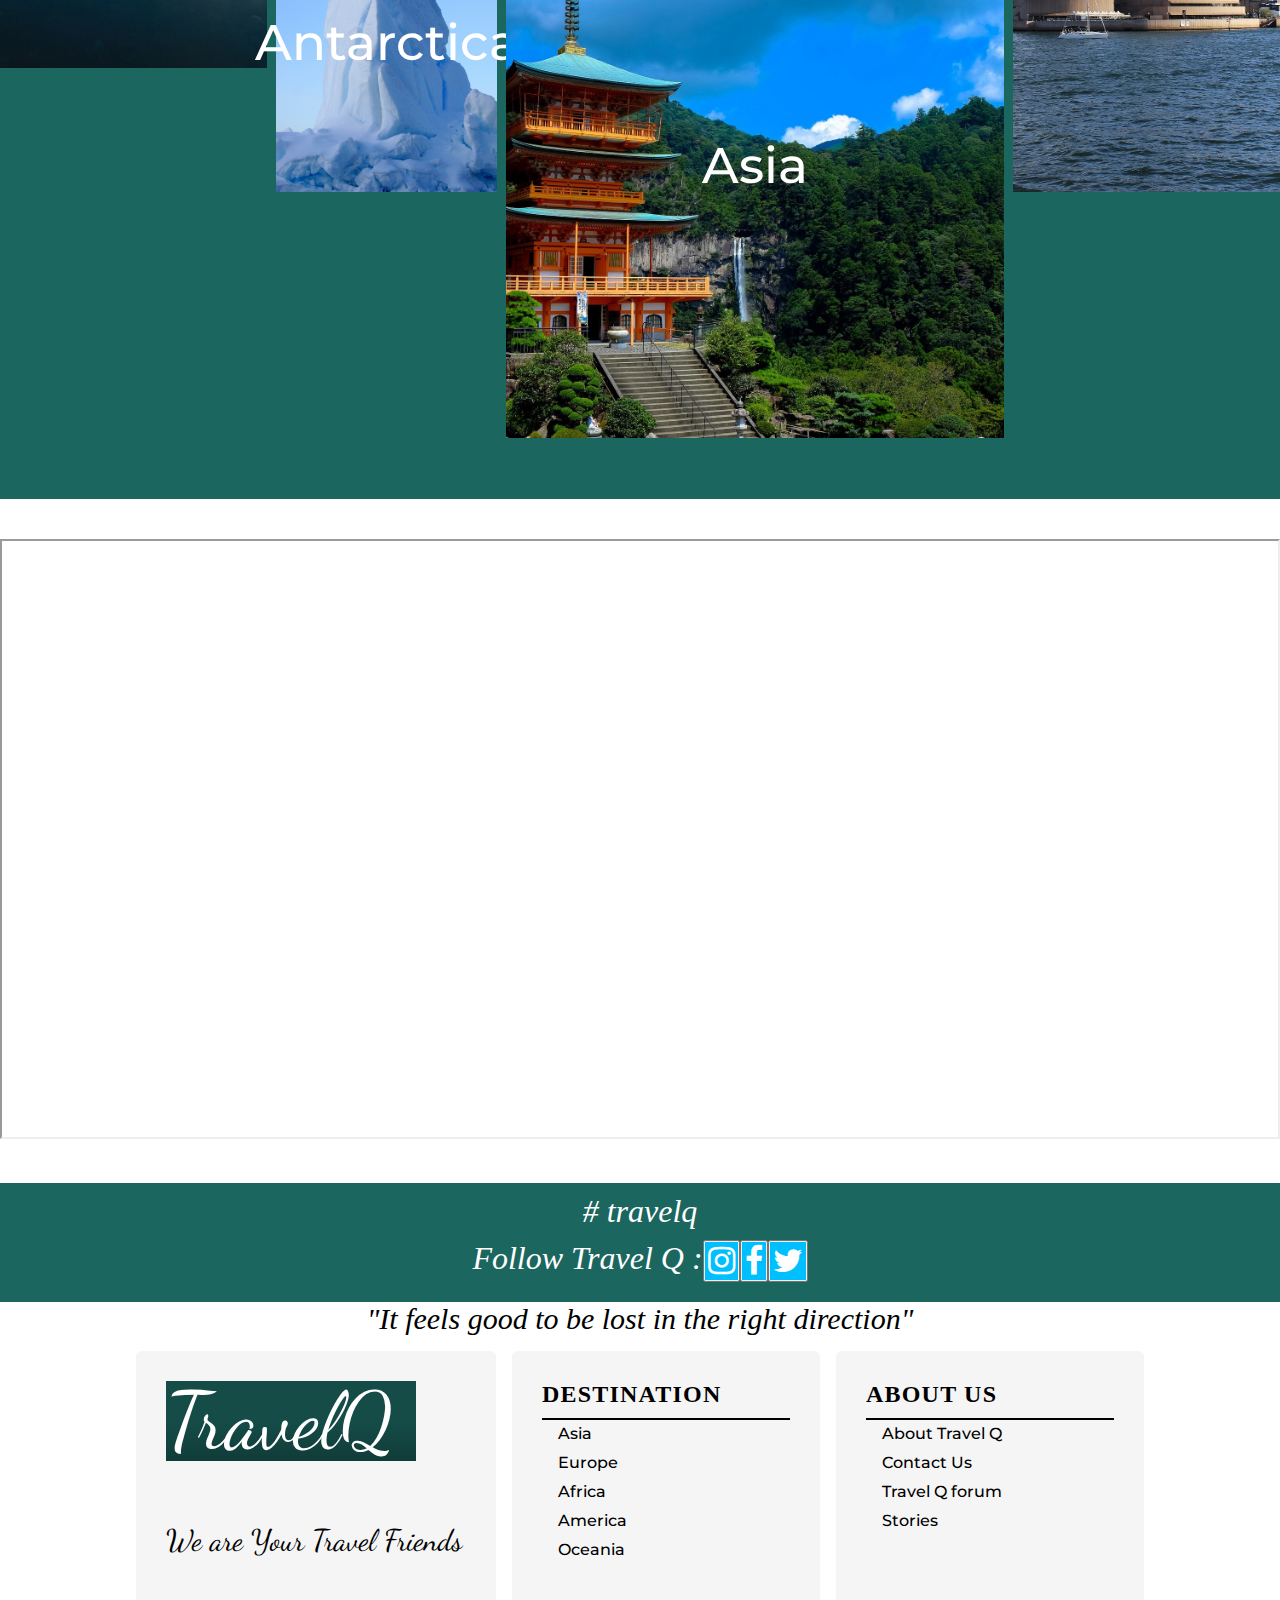
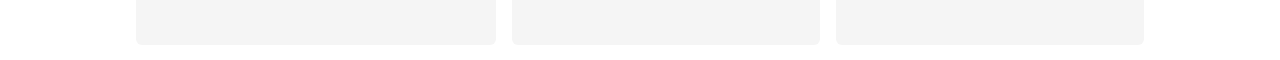
<file: destination.html>
<!DOCTYPE html>
<html lang="en">
    <head>
        <title> TravelQ - Your travel friends
        </title>
        <link rel="stylesheet" type="text/css" href="destination.css"> 
         <!-- cdn link to get the  social media &search icons  -->
        <link rel="stylesheet" href=
    "https://cdnjs.cloudflare.com/ajax/libs/font-awesome/4.7.0/css/font-awesome.min.css">
    </head>
    <body>
        <!--navigation bar top header starts here-->
        <header class="wrapperrelative">
                    <!--search bar starts here-->
             <nav class="flexcontainer">  
                    <div class="wrapper_search_bar">
                        <form action="#">
                             <button id="searchicon" >
                                <i class="fa fa-search"style="font-size: 20px;">
                                </i>
                            </button>
                            <input type="text" id="search" name="search"  placeholder="Search">
                        
                        </form>
                    </div>
                    <!--logo starts here-->
                    <div class="logo">
                        <a class="logo" href="index.html" > 
                            <svg  with="400" height="80">
                              <defs>
                                    <linearGradient id="grad1" x1="0%" y1="70%" x2="0%" y2="20%">
                                      <stop offset="0%"
                                      style="stop-color:#092321;stop-opacity:1" />
                                      <stop offset="100%"
                                      style="stop-color:#154c48;stop-opacity:1" />
                                    </linearGradient>
                                  </defs>
                                  <rect width="210" height="200" fill="url(#grad1)" />
                                 <text fill="#ffffff" font-size="70" font-family='Dancing Script', cursive;x="50%" y="50%" dominant-baseline="central" text-anchor="central">TravelQ</text>
                            </svg>
                        </a>
                      </div>  
                    
                    <!--nav list starts here-->
                 <div class="listwrap">
                    <ul class="flexcontainer">
                        <li><a href="destination.html">Destination</a></li>
                        <li><a href="europe.html">Stories and Tips</a></li>
                        <li><a href="connects.html">Connects</a></li>
                    </ul>
                   </div> 
                </nav> 
                
            </header>
        
         <!--navigation bar top header ends here-->
         <!-- image holder -part 2 of the  page -->

    <div class="container1">
        <img src="images/page2-img1.jpg" class="container_img" alt="image1" >

        <div class="centered-1">Destinations</div>

    </div>

  <!-- image holder ends here  -->
<!-- the main destination blocks section -->

  <div class="wrapsearch">
    <div class="input-icons">
        <form>
             <div class="icon">
                <i class="fa fa-search"style="font-size: 20px;">
                </i>
           </div>
            <input type="text" class="input-field " id="search"   placeholder="Where are you heading to?">

        </form>
</div>
    <div class="clear"></div>
     
                   
</div>
    <br>
   <br>

<div class="container-main">
   
    <div class="container1">
        <a href="america.html">

        <img src="images/rio.jpg"  class="container_img" alt="image1" >

        <div class="centered">America</div>
        </a>

    </div>
    <div class="container1">
        <a href="europe.html">
        <img src="images/europe.jpg"  class="container_img" alt="image1" >
        <div class="centered">Europe</div>
        </a>
    </div>
    <div class="container1">
        <a href="africa.html">
        <img src="images/africa.jpg"  class="container_img" alt="image1" >
        <div class="centered">Africa</div>
        </a>

    </div>
    <div class="container1">
        <a href="oceania.html">
        <img src="images/ocenia.jpg"  class="container_img" alt="image1" >
        <div class="centered">Ocenia</div>
        </a>

    </div>
    <div class="container1">
        <a href="antartica.html">
        <img src="images/ant.jpg"  class="container_img" alt="image1" >
        <div class="centered">Antarctica</div>
        </a>

    </div>
    <div class="container1">
        <a href="asia.html">
        <img src="images/asia.jpg"  class="container_img" alt="image1" >
        <div class="centered">Asia</div>
        </a>
    </div>
  </div>
        <!-- main section ends her  -->
        <!-- map section -->

<iframe  src="https://www.google.com/maps/embed?pb=!1m14!1m8!1m3!1d9524.72309611555!2d-6.2872779!3d53.3579196!3m2!1i1024!2i768!4f13.1!3m3!1m2!1s0x0%3A0xd288d4099c509cd6!2sTechnological%20University%20Dublin!5e0!3m2!1sen!2sau!4v1651353531636!5m2!1sen!2sau" 
class="map" allowfullscreen="" loading="lazy" referrerpolicy="no-referrer-when-downgrade"></iframe>
  <!-- fotter starts here  -->
 
  <div class="wrap">
      <div class="line">
      <p> # travelq </p> 
      </div>
  <div class="fotter">
    <p> Follow Travel Q : </p>

    <button>
        <i class="fa fa-instagram"></i>

    </button>

    <button>
        <i class="fa fa-facebook">
        </i>
    </button>

    <button>
        <i class="fa fa-twitter"></i>

    </button>

      </div>
        </div>
        <div class="slogan">
         <p>"It feels good to be lost in the right direction"</p>
        </div>
        <div class="lastwrap">
    <div class="fotter-columns one">
      <svg  with="400" height="80">
      <defs>
            <linearGradient id="grad1" x1="0%" y1="70%" x2="0%" y2="20%">
              <stop offset="0%"
              style="stop-color:#092321;stop-opacity:1" />
              <stop offset="100%"
              style="stop-color:#154c48;stop-opacity:1" />
            </linearGradient>
          </defs>
          <rect width="250" height="200" fill="url(#grad1)" />
         <text fill="#ffffff" font-size="80" font-family='Dancing Script', cursive;x="50%" y="50%" dominant-baseline="central" text-anchor="central" text-align="central">TravelQ</text>
    </svg>
    <br>
      <p class="dancing">We are Your Travel Friends</p>
        
      
        </div>
        <div class="fotter-columns">
          <h2>Destination</h2>

         <ul>
            <li><a href="asia.html">Asia</a></li>
            <li><a href="europe.html">Europe</a></li>
            <li><a href="africa.html">Africa</a></li>
            <li><a href="america.html">America</a></li>
            <li><a href="oceania.html">Oceania</a></li>
            
          </ul>

        </div>      
        <div class="fotter-columns">
          <h2>About US</h2>

          <ul>
            <li>About Travel Q</li>
            <li>Contact Us</li>
            <li>Travel Q forum</li>
            <li>Stories</li>
          </ul>

        </div>
      </div>

      <!-- fotter ends here -->      
    </body>
</file>
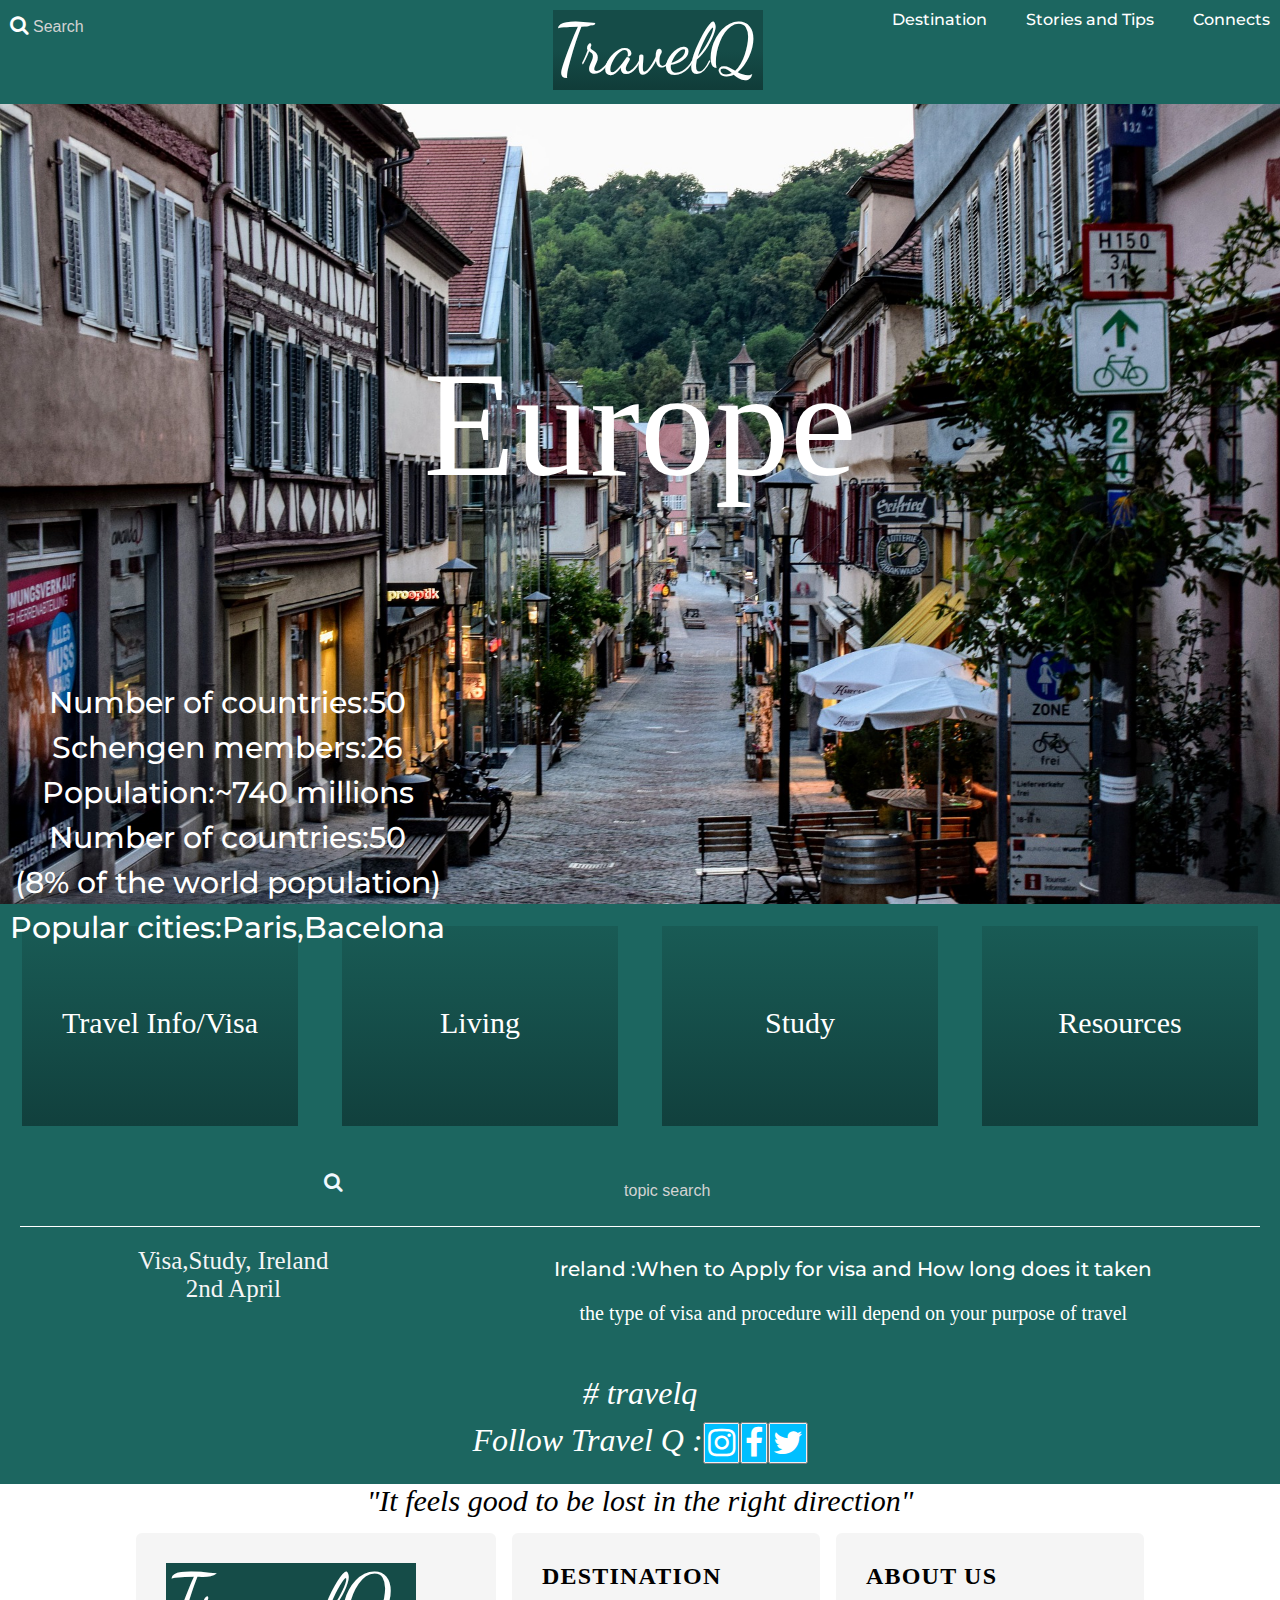
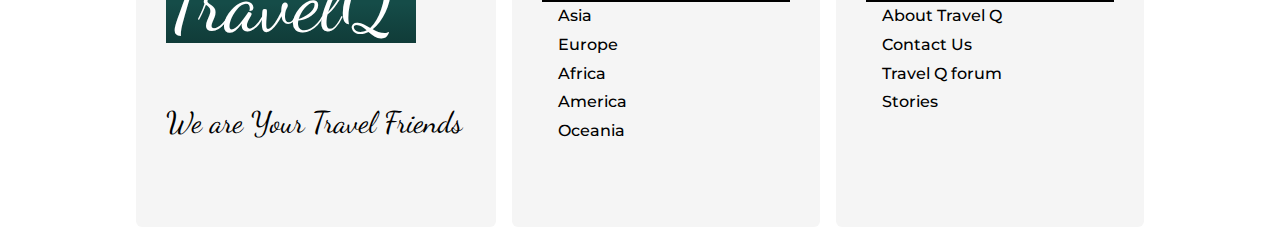
<file: europe.html>
<!DOCTYPE html>
<html lang="en">
    <head>
        <title> TravelQ - Your travel friends
        </title>
        <link rel="stylesheet" type="text/css" href="europe.css"> 
         <!-- cdn link to get the  social media &search icons  -->
        <link rel="stylesheet" href=
    "https://cdnjs.cloudflare.com/ajax/libs/font-awesome/4.7.0/css/font-awesome.min.css">
    </head>
    <body>
        <!--navigation bar top header starts here-->
        <header class="wrapperrelative">
                    <!--search bar starts here-->
             <nav class="flexcontainer">  
                    <div class="wrapper_search_bar">
                        <form action="#">
                             <button id="searchicon" >
                                <i class="fa fa-search"style="font-size: 20px;">
                                </i>
                            </button>
                            <input type="text" id="search" name="search"  placeholder="Search">
                        
                        </form>
                    </div>
                    <!--logo starts here-->
                    <div class="logo">
                        <a class="logo" href="home.html" > 
                            <svg  with="400" height="80">
                              <defs>
                                    <linearGradient id="grad1" x1="0%" y1="70%" x2="0%" y2="20%">
                                      <stop offset="0%"
                                      style="stop-color:#092321;stop-opacity:1" />
                                      <stop offset="100%"
                                      style="stop-color:#154c48;stop-opacity:1" />
                                    </linearGradient>
                                  </defs>
                                  <rect width="210" height="200" fill="url(#grad1)" />
                                 <text fill="#ffffff" font-size="70" font-family='Dancing Script', cursive;x="50%" y="50%" dominant-baseline="central" text-anchor="central">TravelQ</text>
                            </svg>
                        </a>
                      </div>  
                    
                    <!--nav list starts here-->
                 <div class="listwrap">
                    <ul class="flexcontainer">
                        <li><a href="destination.html">Destination</a></li>
                        <li><a href="europe.html">Stories and Tips</a></li>
                        <li><a href="connects.html">Connects</a></li>
                    </ul>
                   </div> 
                </nav> 
                
            </header>
        
         <!--navigation bar top header ends here-->
         <!-- image holder -part 2 of the first page -->
<div class="container1">
    <img src="images/page3-img1.jpg"  class="container_img" alt="image1" >

    <div class="centered-1">Europe</div>
        </div>
               <!-- image holder ends here  -->
<div class="Europeinfo">
    <ul>
    <li>Number of countries:50</li>
    <li>Schengen members:26</li>
    <li>Population:~740 millions</li>
    <li>Number of countries:50</li>
    <li>(8% of the world population)</li>
    <li>Popular cities:Paris,Bacelona</li>
    </ul>
</div>
        
    
  <!-- main section of containers starts here -->

      <div class='FlexContainer'>
        <div><p>Travel Info/Visa</p></div>
        <div><p>Living</p></div>
        <div><p>Study</p></div>
        <div><p>Resources</p></div>
      </div>

<!-- mains section of containers ends here -->
 <!-- palceholder start -->
        
  <div class="wrapsearch">
    <div class="input-icons">
        <form>
             <div class="icon">
                <i class="fa fa-search"style="font-size: 20px;">
                </i>
           </div>
            <input type="text" class="input-field " id="search"   placeholder="topic search">

        </form>
    </div>
    
                      
</div>

<!-- blog posts section start her  -->

<div class="post">
    <div class="main">
        <p>Visa,Study, Ireland
            <br>
            2nd April
        </p>
    </div>
      <aside class="sidebar">
          <p><a>
              <u>Ireland </u>:When to Apply for visa and How long
              does it taken
              </a>
          </p>
          <br>
          <p1>the type of visa and procedure will 
            depend on your purpose of travel</p1>
      </aside>
</div>

<!-- blog post section here -->
                 
<!-- placeholder ends here -->        
          <!-- fotter starts here  -->
 
  <div class="wrap">
      <div class="line">
      <p> # travelq </p> 
      </div>
  <div class="fotter">
    <p> Follow Travel Q : </p>

    <button>
        <i class="fa fa-instagram"></i>

    </button>

    <button>
        <i class="fa fa-facebook">
        </i>
    </button>

    <button>
        <i class="fa fa-twitter"></i>

    </button>

      </div>
        </div>
        <div class="slogan">
         <p>"It feels good to be lost in the right direction"</p>
        </div>
        <div class="lastwrap">
    <div class="fotter-columns one">
      <svg  with="400" height="80">
      <defs>
            <linearGradient id="grad1" x1="0%" y1="70%" x2="0%" y2="20%">
              <stop offset="0%"
              style="stop-color:#092321;stop-opacity:1" />
              <stop offset="100%"
              style="stop-color:#154c48;stop-opacity:1" />
            </linearGradient>
          </defs>
          <rect width="250" height="200" fill="url(#grad1)" />
         <text fill="#ffffff" font-size="80" font-family='Dancing Script', cursive;x="50%" y="50%" dominant-baseline="central" text-anchor="central" text-align="central">TravelQ</text>
    </svg>
    <br>
      <p class="dancing">We are Your Travel Friends</p>
        
      
        </div>
        <div class="fotter-columns">
          <h2>Destination</h2>

          <ul>
             
            <li><a href="asia.html">Asia</a></li>
            <li><a href="europe.html">Europe</a></li>
            <li><a href="africa.html">Africa</a></li>
            <li><a href="america.html">America</a></li>
            <li><a href="oceania.html">Oceania</a></li>
            
          
          </ul>

        </div>      
        <div class="fotter-columns">
          <h2>About US</h2>

          <ul>
            <li>About Travel Q</li>
            <li>Contact Us</li>
            <li>Travel Q forum</li>
            <li>Stories</li>
          </ul>

        </div>
      </div>

      <!-- fotter ends here --.     
    </body>
</file>
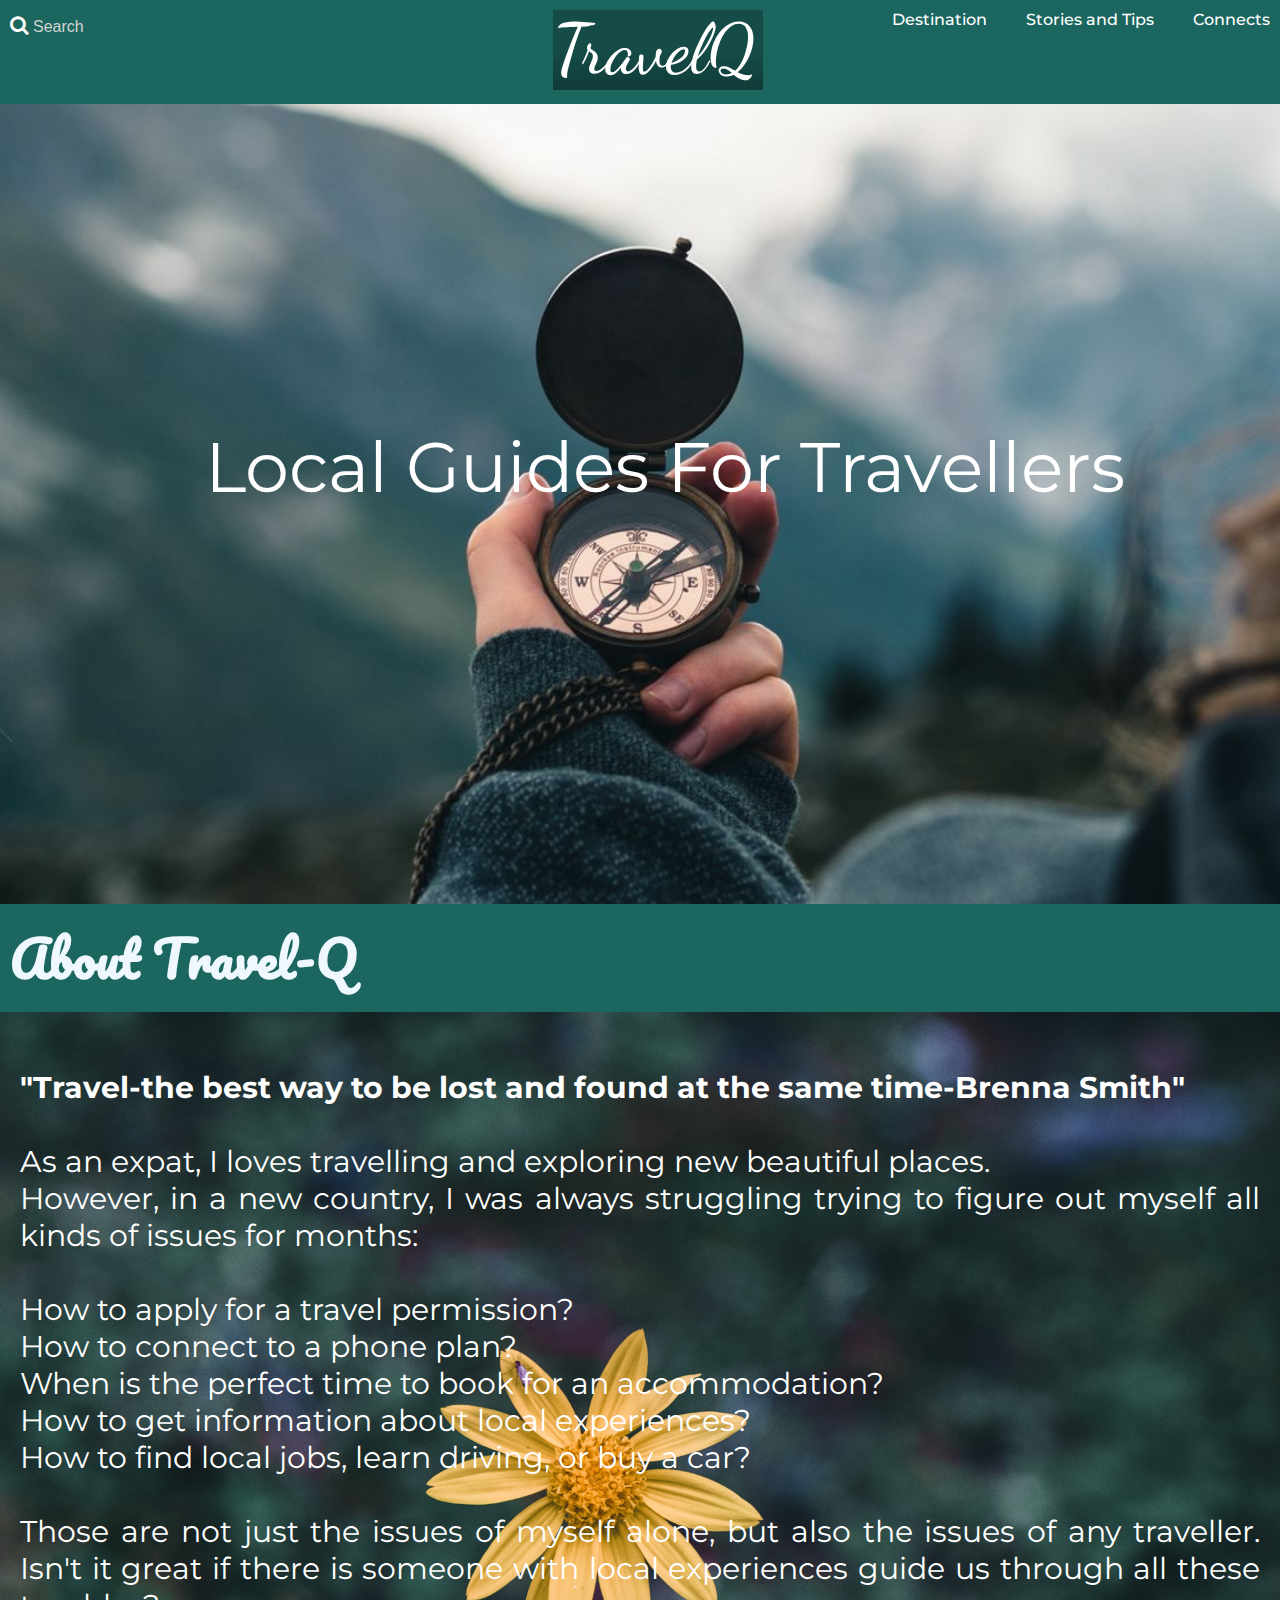
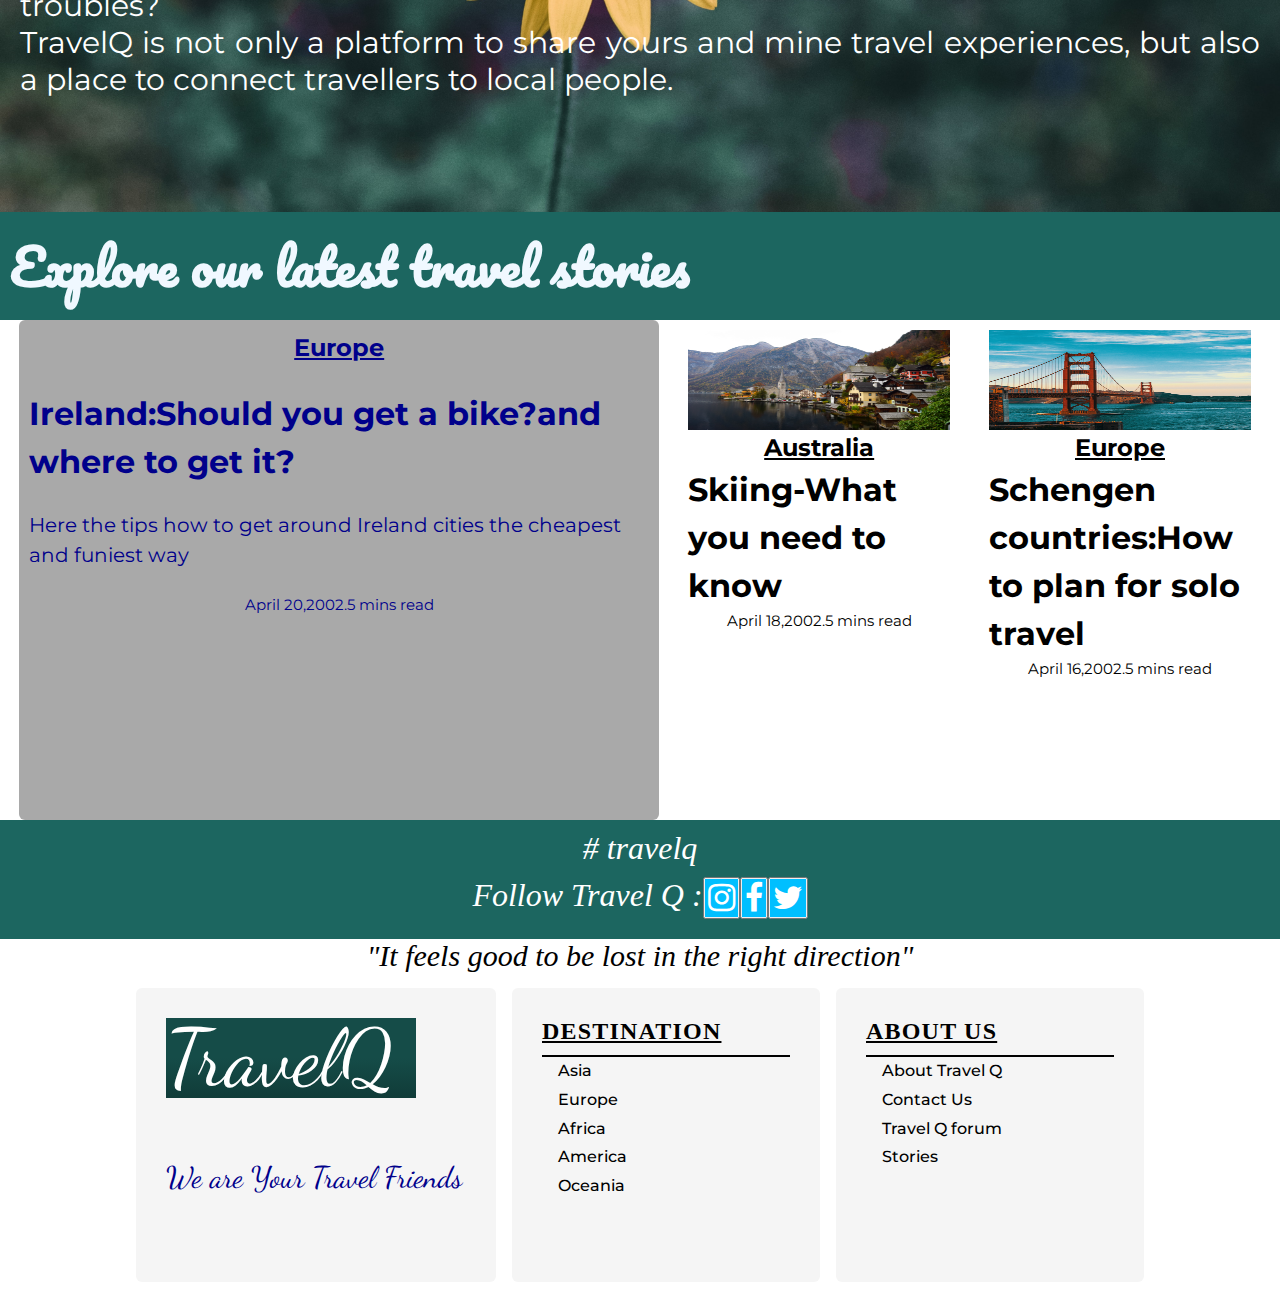
<file: home.html>
<!DOCTYPE html>
<html lang="en">
    <head>
        <title> TravelQ - Your travel friends
        </title>
        <link rel="stylesheet" type="text/css" href="home.css"> 
         <!-- cdn link to get the  social media &search icons  -->
        <link rel="stylesheet" href=
    "https://cdnjs.cloudflare.com/ajax/libs/font-awesome/4.7.0/css/font-awesome.min.css">
    </head>
    <body>
        <!--navigation bar top header starts here-->
        <header class="wrapperrelative">
                    <!--search bar starts here-->
             <nav class="flexcontainer">  
                    <div class="wrapper_search_bar">
                        <form action="#">
                             <button id="searchicon" >
                                <i class="fa fa-search"style="font-size: 20px;">
                                </i>
                            </button>
                            <input type="text" id="search" name="search"  placeholder="Search">
                        
                        </form>
                    </div>
                    <!--logo starts here-->
                    <div class="logo">
                        <a class="logo" href="home.html" > 
                            <svg  with="400" height="80">
                              <defs>
                                    <linearGradient id="grad1" x1="0%" y1="70%" x2="0%" y2="20%">
                                      <stop offset="0%"
                                      style="stop-color:#092321;stop-opacity:1" />
                                      <stop offset="100%"
                                      style="stop-color:#154c48;stop-opacity:1" />
                                    </linearGradient>
                                  </defs>
                                  <rect width="210" height="200" fill="url(#grad1)" />
                                 <text fill="#ffffff" font-size="70" font-family='Dancing Script', cursive;x="50%" y="50%" dominant-baseline="central" text-anchor="central">TravelQ</text>
                            </svg>
                        </a>
                      </div>  
                    
                    <!--nav list starts here-->
                 <div class="listwrap">
                    <ul class="flexcontainer">
                        <li><a href="destination.html">Destination</a></li>
                        <li><a href="europe.html">Stories and Tips</a></li>
                        <li><a href="connects.html">Connects</a></li>
                    </ul>
                   </div> 
                </nav> 
                
            </header>
        
         <!--navigation bar top header ends here-->
        
        <!-- image holder -part 2 of the first page -->
        <div class="container1">
        <img src="images/page1-img1.jpeg"  class="container_img" alt="image1" >

        <div class="centered">Local Guides For Travellers</div>

    </div>
        <!-- image holder ends here  -->
        
         <!-- about section starts -->
        <div class="about-header">
            <p><strong>About Travel-Q</strong></p>
        </div>
        <div class="aboutinfo-container"> 
            <img src="images/page1-img2.jpg"  class="container2_img" alt="image2" >
            <div class="text">
            <br>
            <p><strong>"Travel-the best way to be lost and found at the same time-Brenna Smith"</strong></p>
            <br>
            
                <p>As an expat, I loves travelling and exploring new beautiful places. </p>
                <p>However, in a new country, I was always struggling trying to figure out myself all kinds of issues for months:</p>
                <br>
                <p>How to apply for a travel permission?</p>
                <p>How to connect to a phone plan?</p>
                <p>When is the perfect time to book for an accommodation?</p>
                <p>How to get information about local experiences?</p>
                <p>How to find local jobs, learn driving, or buy a car?</p>
            <br>
            <p>
            Those are not just the issues of myself alone, but also the issues of any traveller. Isn't it great if there is someone with local experiences guide us through all these troubles? </p>
            <p>TravelQ is not only a platform to share yours and mine travel experiences, but also a place to connect travellers to local people. </p>
            </div>
            
        </div>
          <!-- about section ends -->
        <!-- Info section of travel stories -->

        <div class="about-header">
            <p><strong>Explore our latest travel stories</strong></p>
            </div>
            <div class="container">
            <div class="box one">
                <h2>Europe</h2>
                <br>
                <h1>Ireland:Should you get a bike?and where to get it?</h1>
                <br>
                <p >Here the tips how to get around Ireland cities the cheapest and funiest way</p>
                <br>
                <p class="date">April 20,2002.5 mins read</p>
            </div>
            <div class="box two">
                <img src="images/page1-img4.jpg" height="2000px">
                <h2>Australia</h2>
                <h1>Skiing-What you need to know</h1>
                <p class="date">April 18,2002.5 mins read</p>
            </div>
            <div class="box three">
                <img src="images/page1-img5.jpg">
                <h2>Europe</h2>
                <h1>Schengen countries:How to plan for solo travel</h1>
                <p class="date">April 16,2002.5 mins read</p>
            </div>
      </div>
        <!-- info section of travel stories  ends here> -->
       <!-- fotter starts here  -->
 
      <div class="wrap">
          <div class="line">
          <p> # travelq </p> 
          </div>
      <div class="fotter">
        <p> Follow Travel Q : </p>

        <button>
            <i class="fa fa-instagram"></i>

        </button>

        <button>
            <i class="fa fa-facebook">
            </i>
        </button>

        <button>
            <i class="fa fa-twitter"></i>

        </button>

      </div>
        </div>
        <div class="slogan">
         <p>"It feels good to be lost in the right direction"</p>
        </div>
        <div class="lastwrap">
    <div class="fotter-columns one">
      <svg  with="400" height="80">
      <defs>
            <linearGradient id="grad1" x1="0%" y1="70%" x2="0%" y2="20%">
              <stop offset="0%"
              style="stop-color:#092321;stop-opacity:1" />
              <stop offset="100%"
              style="stop-color:#154c48;stop-opacity:1" />
            </linearGradient>
          </defs>
          <rect width="250" height="200" fill="url(#grad1)" />
         <text fill="#ffffff" font-size="80" font-family='Dancing Script', cursive;x="50%" y="50%" dominant-baseline="central" text-anchor="central" text-align="central">TravelQ</text>
    </svg>
    <br>
      <p class="dancing">We are Your Travel Friends</p>
        
      
        </div>
        <div class="fotter-columns">
          <h2>Destination</h2>

          <ul>
            <li><a href="asia.html">Asia</a></li>
            <li><a href="europe.html">Europe</a></li>
            <li><a href="africa.html">Africa</a></li>
            <li><a href="america.html">America</a></li>
            <li><a href="oceania.html">Oceania</a></li>
            
          </ul>

        </div>      
        <div class="fotter-columns">
          <h2>About US</h2>

          <ul>
            <li>About Travel Q</li>
            <li>Contact Us</li>
            <li>Travel Q forum</li>
            <li>Stories</li>
          </ul>

        </div>
      </div>

      <!-- fotter ends here -->

    </body>
    </html>
</file>
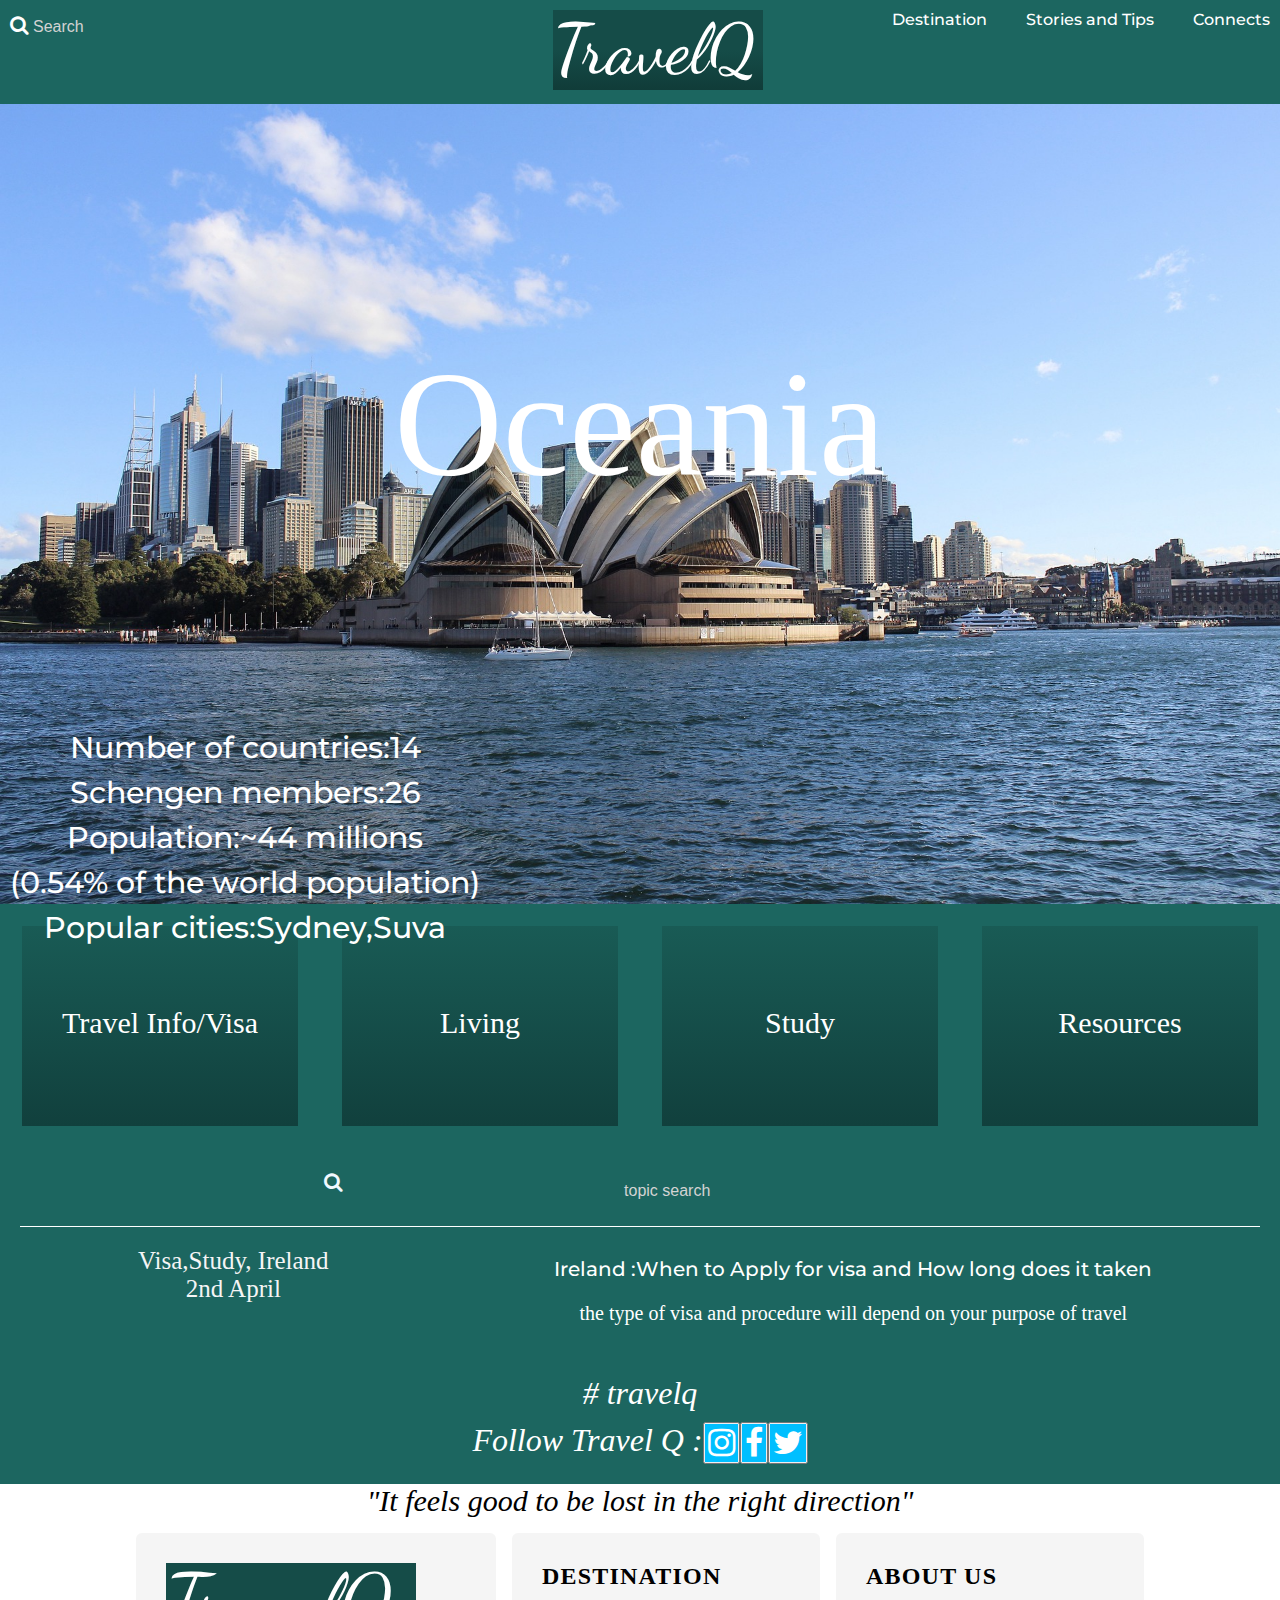
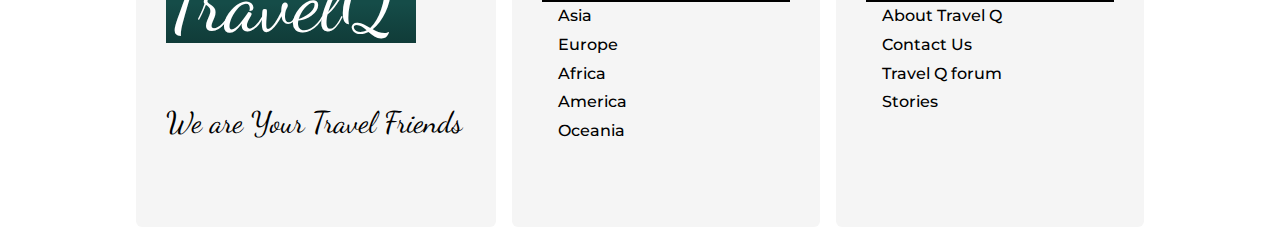
<file: oceania.html>
<!DOCTYPE html>
<html lang="en">
    <head>
        <title> TravelQ - Your travel friends
        </title>
        <link rel="stylesheet" type="text/css" href="europe.css"> 
         <!-- cdn link to get the  social media &search icons  -->
        <link rel="stylesheet" href=
    "https://cdnjs.cloudflare.com/ajax/libs/font-awesome/4.7.0/css/font-awesome.min.css">
    </head>
    <body>
        <!--navigation bar top header starts here-->
        <header class="wrapperrelative">
                    <!--search bar starts here-->
             <nav class="flexcontainer">  
                    <div class="wrapper_search_bar">
                        <form action="#">
                             <button id="searchicon" >
                                <i class="fa fa-search"style="font-size: 20px;">
                                </i>
                            </button>
                            <input type="text" id="search" name="search"  placeholder="Search">
                        
                        </form>
                    </div>
                    <!--logo starts here-->
                    <div class="logo">
                        <a class="logo" href="index.html" > 
                            <svg  with="400" height="80">
                              <defs>
                                    <linearGradient id="grad1" x1="0%" y1="70%" x2="0%" y2="20%">
                                      <stop offset="0%"
                                      style="stop-color:#092321;stop-opacity:1" />
                                      <stop offset="100%"
                                      style="stop-color:#154c48;stop-opacity:1" />
                                    </linearGradient>
                                  </defs>
                                  <rect width="210" height="200" fill="url(#grad1)" />
                                 <text fill="#ffffff" font-size="70" font-family='Dancing Script', cursive;x="50%" y="50%" dominant-baseline="central" text-anchor="central">TravelQ</text>
                            </svg>
                        </a>
                      </div>  
                    
                    <!--nav list starts here-->
                 <div class="listwrap">
                    <ul class="flexcontainer">
                        <li><a href="destination.html">Destination</a></li>
                        <li><a href="Europe.html">Stories and Tips</a></li>
                        <li><a href="connect.html">Connects</a></li>
                    </ul>
                   </div> 
                </nav> 
                
            </header>
        
         <!--navigation bar top header ends here-->
         <!-- image holder -part 2 of the first page -->
<div class="container1">
    <img src="images/ocenia.jpg"  class="container_img" alt="image1" >

    <div class="centered-1">Oceania</div>
        </div>
               <!-- image holder ends here  -->
<div class="Europeinfo">
    <ul>
    <li>Number of countries:14</li>
    <li>Schengen members:26</li>
    <li>Population:~44 millions</li>
    <li>(0.54% of the world population)</li>
    <li>Popular cities:Sydney,Suva</li>
    </ul>
</div>
        
    
  <!-- main section of containers starts here -->

      <div class='FlexContainer'>
        <div><p>Travel Info/Visa</p></div>
        <div><p>Living</p></div>
        <div><p>Study</p></div>
        <div><p>Resources</p></div>
      </div>

<!-- mains section of containers ends here -->
 <!-- palceholder start -->
        
  <div class="wrapsearch">
    <div class="input-icons">
        <form>
             <div class="icon">
                <i class="fa fa-search"style="font-size: 20px;">
                </i>
           </div>
            <input type="text" class="input-field " id="search"   placeholder="topic search">

        </form>
    </div>
    
                      
</div>

<!-- blog posts section start her  -->

<div class="post">
    <div class="main">
        <p>Visa,Study, Ireland
            <br>
            2nd April
        </p>
    </div>
      <aside class="sidebar">
          <p><a>
              <u>Ireland </u>:When to Apply for visa and How long
              does it taken
              </a>
          </p>
          <br>
          <p1>the type of visa and procedure will 
            depend on your purpose of travel</p1>
      </aside>
</div>

<!-- blog post section here -->
                 
<!-- placeholder ends here -->        
          <!-- fotter starts here  -->
 
  <div class="wrap">
      <div class="line">
      <p> # travelq </p> 
      </div>
  <div class="fotter">
    <p> Follow Travel Q : </p>

    <button>
        <i class="fa fa-instagram"></i>

    </button>

    <button>
        <i class="fa fa-facebook">
        </i>
    </button>

    <button>
        <i class="fa fa-twitter"></i>

    </button>

      </div>
        </div>
        <div class="slogan">
         <p>"It feels good to be lost in the right direction"</p>
        </div>
        <div class="lastwrap">
    <div class="fotter-columns one">
      <svg  with="400" height="80">
      <defs>
            <linearGradient id="grad1" x1="0%" y1="70%" x2="0%" y2="20%">
              <stop offset="0%"
              style="stop-color:#092321;stop-opacity:1" />
              <stop offset="100%"
              style="stop-color:#154c48;stop-opacity:1" />
            </linearGradient>
          </defs>
          <rect width="250" height="200" fill="url(#grad1)" />
         <text fill="#ffffff" font-size="80" font-family='Dancing Script', cursive;x="50%" y="50%" dominant-baseline="central" text-anchor="central" text-align="central">TravelQ</text>
    </svg>
    <br>
      <p class="dancing">We are Your Travel Friends</p>
        
      
        </div>
        <div class="fotter-columns">
          <h2>Destination</h2>

           <ul>
            <li><a href="asia.html">Asia</a></li>
            <li><a href="europe.html">Europe</a></li>
            <li><a href="africa.html">Africa</a></li>
            <li><a href="america.html">America</a></li>
            <li><a href="oceania.html">Oceania</a></li>
            
          </ul>

        </div>      
        <div class="fotter-columns">
          <h2>About US</h2>

          <ul>
            <li>About Travel Q</li>
            <li>Contact Us</li>
            <li>Travel Q forum</li>
            <li>Stories</li>
          </ul>

        </div>
      </div>

      <!-- fotter ends here --.     
    </body>
</file>
<file: index.css>
/* imported the google fonts  */
@import url('https://fonts.googleapis.com/css2?family=Montserrat:wght@500&display=swap');
@import url('https://fonts.googleapis.com/css2?family=Montserrat:wght@500&family=Pacifico&display=swap');
@import url('https://fonts.googleapis.com/css2?family=Dancing+Script&family=Montserrat:ital,wght@0,300;0,600;1,200&display=swap');
/* these rules apply to the entire page  */

*{
    list-style: none;
    box-sizing: border-box ;
    margin: 0;
    padding: 0;
    text-decoration: none;
}

.wrapperrelative{
    margin:auto 0;
    padding:10px;
    width:100% ;
    background:#1c6660;
    position:relative;
}

/*style all li, a and button*/
li, a, button{
  font-family: "Montserrat" , sans-serif;
  font-weight: 500;
  font-size: 16px;
  color: white;
  
}
/*style the search bar and search icon*/

*/
form{
    margin:auto 0;    
}
input{
    width:60%;
}
#search{   
    height:30px;
    font-size:16px;
    background:transparent;
    color: aliceblue;
}
#search:hover{
    border:3px solid gray;
    opacity: 1;
}
#searchicon{
    
    height:30px;
    background-color:transparent;
    border:none;
}
::placeholder{
    color:lightgray;
    opacity:1;
}
input {
border: none;
background-color: transparent;
resize: none;
outline: none;
}
            /*complete for search bar and search icon*/

/*flex style*/
nav.flexcontainer{
    display:flex;
    justify-content:space-between;
    flex-wrap:wrap;
}
nav ul{
    display:flex;
    justify-content:space-between;
    flex-wrap:wrap;
}
nav a{
    text-align:center;
    display:block;
}
nav li a:hover{
    color:yellow;
    font-size:21px;
}
div.listwrap{
    width:30%;
}
div.wrapper_search_bar{
    width:40%;
}
div.logo{
    display:flex;
    justify-content: center;
    align-items:center;
}

/*complete for header*/
/* <!-- image holder -part 2 of the first page --> */
.container1 {
    height: 800px;
    width: 100%;
    position: relative;
    text-align: center;
    color: white;
}

.container_img {
    height: 100%;
    width: 100%;
    object-fit: cover;
} 
/* note for learning - use the object-fit css 
property that accepts the following values: fill | contain | cover | none | scale-down */
.centered {
    position: absolute;
   top:40%;
    left:16%;
    
/*    transform: translate(-50%, -50%);*/
    font-size: 70px;
    font-family:"Montserrat" , sans-serif;
  }
/* <!-- about SECTION STARTS --> */

  .about-header {
    background-color: #1c6660;
    border-left: 6px ;
    padding: 10px;
    font-size: 50px;
  }
  .about-header p{
      color:aliceblue;
      font-family: 'Pacifico', cursive; 
  }

  .aboutinfo-container {
    height: 800px;
    width: 100%;
    position: relative;
    text-align: center;
    color: white;
}
.aboutinfo-container div{
    position:absolute;
    top:20px;
    left:20px;
    right:20px;
   
    font-size: 30px;
    font-family:"Montserrat" , sans-serif;
}
.aboutinfo-container div p {
     text-align:justify;
}
.container2_img {
    height: 100%;
    width: 100%;
    object-fit: cover;
   
} 

  /* <!-- Info section of travel stories --> */

  .container{
    display:flex;
    flex-direction: row;
    justify-content:space-evenly;
    align-items: center;
    flex-wrap: wrap;
    height:500px;
    
}
img{
    width:100%;
    height:100px;
   
}
.box{
    display:flex;
    flex-direction: column;
    align-items: center;
    justify-content: justify;
    height:500px;
    text-align: left;
    font-family: "Montserrat" , sans-serif;
    padding:10px;
    line-height: 1.5;
    border-radius: 6px;
}

.one {
    top:10px;
    left:10px;
    background-color: darkgrey;
    color: darkblue;
    width:50%;
    
}
.two,.three{
    width:22%;
}

h2{
    text-decoration: underline;
}
.box p{
    font-size: 20px;
}
.box p.date{
    font-size:15px;   
}



.three:hover{
    box-shadow: 0 0 10px rgba(0, 0, 0, 0.5);
    -webkit-transform: scale(1.1);
	transform: scale(1.1);
}

.two:hover{
    box-shadow: 0 0 10px rgba(0, 0, 0, 0.5);
    -webkit-transform: scale(1.1);
	transform: scale(1.1);
}

/* fotter stars here  */
.wrap {
    display: flex;
    flex-direction: column;
    background-color: #1c6660;
    border-left: 6px ;
    padding: 10px;
    text-align: center;
    display: flex;
}
.line p{
    color: white;      
    font-size: 32px;
    font-style: italic;

}
.fotter {
    background-color: #1c6660;
    border-left: 6px ;
    padding: 10px;
    text-align: center;
    display: flex;
    justify-content: center;   
  }
  .fotter p{
        color: white;      
        font-size: 32px;
        font-style: italic;
        text-align: center;
  }
 button .fa-instagram{
      background-color: deepskyblue;
      font-size: 32px;
      padding: 3px;
      justify-content: space-around;    
  }
  button .fa-facebook{
    background-color: deepskyblue;
    font-size: 32px;
    padding: 3px;
}
button .fa-twitter{
    background-color: deepskyblue;
    font-size: 32px;
    padding: 3px;
}
.slogan p{
    font-size: 30px;
    font-style: italic;
    text-align: center;
}
.lastwrap {
    display: flex;
    justify-content: space-between;
    max-width: 1024px;
    margin: auto;
    
  }
.fotter-columns {
    flex: 1;
    background-color: whitesmoke;
    margin: 15px 8px;
    padding: 30px;
    border-radius: 6px;
  }
 .fotter-columns h2 {
    margin-top: 0;
    padding-bottom: 10px;
    border-bottom: 2px solid black;
    text-transform: uppercase;
    letter-spacing: 1.2px;
  }
 .fotter-columns p {
    margin-top: 0;
  }
.fotter-columns p span {
    font-size: 33px;
  }
 .fotter-columns ul {
    margin: 0 0 35px;
    padding-left: 16px;
    list-style: none;
    line-height: 1.8;
  }
 .fotter-columns ul li{
    color: black;
   }
.fotter-columns a{
    color: black;
}
.fotter-columns li:hover {
    background-color: #1c6660;
    cursor: pointer;
    color:aliceblue;
  }
 p.dancing{
    font-family: "Dancing Script",sans-serif;
     line-height: 5;
     font-size:30px;
}
.fotter-columns one{
    text-align: center;
}

 
/* Portrait and Landscape */
@media only screen 
  and (min-device-width: 414px) 
  and (max-device-width: 736px) 
  and (-webkit-min-device-pixel-ratio: 3) { 
   
  
.wrapperrelative{
    margin:auto 0;
    padding:10px;
    width:100% ;
    background:#1c6660;
    position:relative;
}

/*style all li, a and button*/
li, a, button{
  font-family: "Montserrat" , sans-serif;
  font-weight: 500;
  font-size: 16px;
  color: white;
  
}
/*style the search bar and search icon*/

*/
form{
    margin:auto 0;    
}
input{
    width:60%;
}
#search{   
    height:30px;
    font-size:16px;
    background:transparent;
    color: aliceblue;
}
#search:hover{
    border:3px solid gray;
    opacity: 1;
}
#searchicon{
    
    height:30px;
    background-color:transparent;
    border:none;
}
::placeholder{
    color:lightgray;
    opacity:1;
}
input {
border: none;
background-color: transparent;
resize: none;
outline: none;
}
            /*complete for search bar and search icon*/

/*flex style*/
nav.flexcontainer{
    display:flex;
    justify-content:space-around;
    flex-wrap:wrap;
}
nav ul{
/*    display:flex;*/
    flex-direction: column;
    justify-content:space-between;
    flex-wrap:wrap;
}
nav a{
    text-align:center;
    display:block;
}
nav li a:hover{
    color:yellow;
    
}
div.listwrap{
    width:30%;
}
div.wrapper_search_bar{
    width:35%;
}
div.logo{
    display:flex;
    justify-content: center;
    align-items:center;
}

/*complete for header*/    



.centered {
    position: absolute;
    top: 40%;
    left: 1%;
    /* transform: translate(-50%, -50%); */
    font-size: 70px;
    font-family: "Montserrat" , sans-serif;
}

}
</file>
<file: europe.css>
/* imported the google fonts  */
@import url('https://fonts.googleapis.com/css2?family=Montserrat:wght@500&display=swap');
@import url('https://fonts.googleapis.com/css2?family=Montserrat:wght@500&family=Pacifico&display=swap');
@import url('https://fonts.googleapis.com/css2?family=Dancing+Script&family=Montserrat:ital,wght@0,300;0,600;1,200&display=swap');
/* these rules apply to the entire page  */

*{
    list-style: none;
    box-sizing: border-box ;
    margin: 0;
    padding: 0;
    text-decoration: none;
}

.wrapperrelative{
    margin:auto 0;
    padding:10px;
    width:100% ;
    background:#1c6660;
    position:relative;
}

/*style all li, a and button*/
li, a, button{
  font-family: "Montserrat" , sans-serif;
  font-weight: 500;
  font-size: 16px;
  color: white;
  
}
/*style the search bar and search icon*/

*/
form{
    margin:auto 0;    
}
input{
    width:60%;
}
#search{   
    height:30px;
    font-size:16px;
    background:transparent;
    color: aliceblue;
}
#search:hover{
    border:3px solid gray;
    opacity: 1;
}
#searchicon{
    
    height:30px;
    background-color:transparent;
    border:none;
}
::placeholder{
    color:lightgray;
    opacity:1;
}
input {
border: none;
background-color: transparent;
resize: none;
outline: none;
}
            /*complete for search bar and search icon*/

/*flex style*/
nav.flexcontainer{
    display:flex;
    justify-content:space-between;
    flex-wrap:wrap;
}
nav ul{
    display:flex;
    justify-content:space-between;
    flex-wrap:wrap;
}
nav a{
    text-align:center;
    display:block;
}
nav li a:hover{
    color:yellow;
    font-size:21px;
}
div.listwrap{
    width:30%;
}
div.wrapper_search_bar{
    width:40%;
}
div.logo{
    display:flex;
    justify-content: center;
    align-items:center;
}

/*complete for header*/


/* palceholder starts */
  
  .wrapsearch {
    background-color: #1c6660;
    border-left: 6px ;
    padding: 20px;
    text-align: center;
    display: flex;
}

.input-icons i {
    position: absolute;
    min-width: 50px;   
}
.icon{
    color:aliceblue;
    text-align: left;
    padding:4px;
}

.input-icons {
    width: 70%;
    margin-bottom: 10px;
    position:relative;
    left:300px;
}
.input-field {
    width: 100%;
    padding: 10px;
    text-align: center;
    background-color: #1c6660;
    font-size: 30px;
}
div.clear{
    height:50px;
    width:100%;
    background-color: transparent;
}

 /* placeholder sections ends here */



  /* <!-- image holder -part 2 of the first page --> */

.container1 {
    height:800px;
    width: 100%;
    position: relative;
    text-align: center;
    color: white;
/*     background-color: #1c6660;*/
}

.container_img {
    height: 100%;
    width: 100%;
    object-fit: cover;
    
} 



/* note for learning - use the object-fit css 
property that accepts the following values: fill | contain | cover | none | scale-down */
/* Centered text */
.centered-1 {
    position: absolute;
    top: 40%;
    left: 50%;
    transform: translate(-50%, -50%);
    font-size: 150px;
  }
.Europeinfo{
    position:absolute;
    bottom:-50px;
    left:10px;
    line-height: 1.5;
    text-align: center;
    
}
.Europeinfo ul li{
    font-size: 30px;
    
}


  /* <!-- image holder ends here  --> */
/* main section starts here  */

  .FlexContainer {
    display: flex;
/*    flex-wrap: nowrap;*/
    flex-direction: row;
    justify-content: space-around;
    align-items: flex-start;
    align-content: flex-start;
/*      make the items stick from start to end then later style each item*/
    width: 100%;
    background-color:#1c6660;
    height: 100%;
    overflow: auto; 
}
.FlexContainer div {
    width: 250px;
    height: 200px;
    margin: 22px;
    background: linear-gradient(#195b55, #11403d);
    flex-grow:1;  
}

.FlexContainer p{
    color: white;
    text-align: center;
    font-size: 30px;
    position: relative;
    top: 80px;
   
}
.FlexContainer p:hover{
    color: yellow;
    font-size: 32px;
}
/* 4 divs main section end here  */

/* palceholder starts */
  
  .wrapsearch {
    background-color: #1c6660;
    border-left: 6px ;
    padding: 20px;
    text-align: center;
    display: flex;
}

.input-icons i {
    position: absolute;
    min-width: 50px;
    
}
.icon{
    color:aliceblue;
    text-align: left;
    padding:4px;
}

.input-icons {
    width: 70%;
    margin-bottom: 10px;
    position:relative;
    left:300px;
}
.input-field {
    width: 80%;
    padding: 10px;
    text-align: center;
    background-color: #1c6660;
    font-size: 30px;
    position:absolute;
    left:0%;
}
div.clear{
    height:100px;
    width:100%;
/*    background-color: #1c6660;*/
    
}

 /* placeholder sections ends here */
/*blog posts section starts*/
 .post{
    display: flex;
    flex-wrap: wrap;
    background: #1c6660;
  padding:20px;
  text-align: center;
 
  }
.main {
    flex:1;
    padding:20px;
    text-align: center;
    border-top: 1px solid white;
  }
.sidebar {
    flex: 2;
    padding:20px;
    text-align: center;
    border-top: 1px solid white;
  }
  .main p{
      color: whitesmoke;
      font-size: 25px;
  }
  .sidebar p{
      color: white;
      font-size: 32px;
  }
  .sidebar p1{
      font-size: 20px;
      color: white;
  }
.sidebar a{
    font-size: 20px;
}
.sidebar a:hover{
    color:yellow;
}

/* fotter stars here  */
.wrap {
    display: flex;
    flex-direction: column;
    background-color: #1c6660;
    border-left: 6px ;
    padding: 10px;
    text-align: center;
    display: flex;
   
}
.line p{
    color: white;      
    font-size: 32px;
    font-style: italic;

}
.fotter {
    background-color: #1c6660;
    border-left: 6px ;
    padding: 10px;
    text-align: center;
    display: flex;
    justify-content: center;   
  }
  .fotter p{
        color: white;      
        font-size: 32px;
        font-style: italic;
        text-align: center;
  }
 button .fa-instagram{
      background-color: deepskyblue;
      font-size: 32px;
      padding: 3px;
      justify-content: space-around;    
  }
  button .fa-facebook{
    background-color: deepskyblue;
    font-size: 32px;
    padding: 3px;
}
button .fa-twitter{
    background-color: deepskyblue;
    font-size: 32px;
    padding: 3px;
}
.slogan p{
    font-size: 30px;
    font-style: italic;
    text-align: center;
}
.lastwrap {
    display: flex;
    justify-content: space-between;
    max-width: 1024px;
    margin: auto;
    
  }
.fotter-columns {
    flex: 1;
    background-color: whitesmoke;
    margin: 15px 8px;
    padding: 30px;
    border-radius: 6px;
  }
 .fotter-columns h2 {
    margin-top: 0;
    padding-bottom: 10px;
    border-bottom: 2px solid black;
    text-transform: uppercase;
    letter-spacing: 1.2px;
  }
 .fotter-columns p {
    margin-top: 0;
  }
.fotter-columns p span {
    font-size: 33px;
  }
 .fotter-columns ul {
    margin: 0 0 35px;
    padding-left: 16px;
    list-style: none;
    line-height: 1.8;
  }
 .fotter-columns ul li{
    color: black;
   }
.fotter-columns a{
    color: black;
}
.fotter-columns li:hover {
    background-color: #1c6660;
    cursor: pointer;
    color:aliceblue;
  }
 p.dancing{
    font-family: "Dancing Script",sans-serif;
     line-height: 5;
     font-size:30px;
}
.fotter-columns one{
    text-align: center;
}


 
/* Portrait and Landscape */
@media only screen 
  and (min-device-width: 414px) 
  and (max-device-width: 736px) 
  and (-webkit-min-device-pixel-ratio: 3) { 
   
  
.wrapperrelative{
    margin:auto 0;
    padding:10px;
    width:100% ;
    background:#1c6660;
    position:relative;
}

/*style all li, a and button*/
li, a, button{
  font-family: "Montserrat" , sans-serif;
  font-weight: 500;
  font-size: 16px;
  color: white;
  
}
/*style the search bar and search icon*/

*/
form{
    margin:auto 0;    
}
input{
    width:60%;
}
#search{   
    height:30px;
    font-size:16px;
    background:transparent;
    color: aliceblue;
}
#search:hover{
    border:3px solid gray;
    opacity: 1;
}
#searchicon{
    
    height:30px;
    background-color:transparent;
    border:none;
}
::placeholder{
    color:lightgray;
    opacity:1;
}
input {
border: none;
background-color: transparent;
resize: none;
outline: none;
}
            /*complete for search bar and search icon*/

/*flex style*/
nav.flexcontainer{
    display:flex;
    justify-content:space-around;
    flex-wrap:wrap;
}
nav ul{
/*    display:flex;*/
    flex-direction: column;
    justify-content:space-between;
    flex-wrap:wrap;
}
nav a{
    text-align:center;
    display:block;
}
nav li a:hover{
    color:yellow;
    
}
div.listwrap{
    width:30%;
}
div.wrapper_search_bar{
    width:35%;
}
div.logo{
    display:flex;
    justify-content: center;
    align-items:center;
}

/*complete for header*/    

}
</file>
<file: connects.css>
/* imported the google fonts  */
@import url('https://fonts.googleapis.com/css2?family=Montserrat:wght@500&display=swap');
@import url('https://fonts.googleapis.com/css2?family=Montserrat:wght@500&family=Pacifico&display=swap');
@import url('https://fonts.googleapis.com/css2?family=Dancing+Script&family=Montserrat:ital,wght@0,300;0,600;1,200&display=swap');
/* these rules apply to the entire page  */
* {
    box-sizing: border-box ;
    margin: 0;
    padding: 0;
    text-decoration: none;
    list-style:none;
}
.wrapperrelative{
    margin:auto 0;
    padding:10px;
    width:100% ;
    background:transparent;
 
}
/* target the list, a  and buttons */
li, a, button{
  font-family: "Montserrat" , sans-serif;
  font-weight: 500;
  font-size: 19px;
  color: white;
    
  
}

body{
    background-image: url(images/c-img1.jpg);
    background-repeat: no-repeat;
    background-attachment: fixed;
    background-size: 100% 100%;

}
/* pointer when we go to logo */
nav.flexcontainer{
    display:flex;
    justify-content:space-between;
    flex-wrap:wrap;
    
    
}
nav ul{
    display:flex;
    justify-content:space-around;
    flex-wrap:wrap;
   
}
nav a{
    text-align:center;
    display:block;
}
nav li a:hover{
    color:coral;
    font-size:21px;
}
div.listwrap{
    width:50%;
    padding-top: 40px;   
}

div.logo{
    position:relative;
    left:50px;
}

/*main part*/

.container-heading{
    text-align: center;
    margin:70px;
    padding:20px;
    font-family:"Montserrat" , sans-serif;
    
}

.container-heading h1{
    font-size: 70px;
}

.container-heading p{
    font-size: 20px;
    line-height: 2;                   
}
.form-horizontal{
    position:relative;
    top:-20px;
    width:50%;
    left:290px;
}
input[type=text] {
    padding:10px;
    border:0;
    box-shadow:0 0 15px 4px rgba(0,0,0,0.06);
    width:100%;
    font-size: 20px;

  }

  input[type=submit] {
     color: white;
     background-color: coral;
     width: 100%;
     height: 60px;
     font-size: 20px;
    }


/* fotter stars here  */
.wrap {
    display: flex;
    flex-direction: column;
    margin-left: 50px;
    padding: 10px;
    text-align: center;
    display: flex;
}
.line p{
    color: white;      
    font-size: 32px;
    font-style: italic;

}
.fotter {
    background-color: transparent;
   
    padding: 10px;
    text-align: justify;
    display: flex;
    justify-content: justify;   
  }

 button .fa-instagram{
      background-color: deepskyblue;
      font-size: 32px;
      padding: 3px;
   
  }
  button .fa-facebook{
    background-color: deepskyblue;
    font-size: 32px;
    padding: 3px;
}
button .fa-twitter{
    background-color: deepskyblue;
    font-size: 32px;
    padding: 3px;
}
.slogan p{
    font-size: 30px;
    font-style: italic;
    text-align: center;
}
.lastwrap {
    display: flex;
    justify-content: space-between;
    max-width: 100%;
    margin: auto;
    background-color: #51594e;
    
  }
.fotter-columns {
    flex: 1;
    background-color: transparent;
    margin: 0 auto;
    padding: 10px;
    
  }

 .fotter-columns ul {
    margin: 20px auto;
    padding-left: 16px;
    list-style: none;
    line-height: 1.5;
  }
 .fotter-columns ul li{
    color: whitesmoke;
     letter-spacing:2px;
   }
.fotter-columns li:hover {
    cursor: pointer;
    color:coral;
  }
 p.dancing{
    font-family: "Dancing Script",sans-serif;
     line-height: 1.5;
     font-size:30px;
     color:whitesmoke;
     text-align: justify; 
         
}
.fotter-columns one{
    text-align: justify;  
    margin-top:20px;
}

  .form-horizontal label{
      margin: 20px;
  }

  .form-horizontal{
            text-align: center;
            margin: 50px;
  }
.inside-columns one svg{
   display:block;
    margin:auto;   
}
.clearleft{
    width:300px;
    
}
@media only screen 
  and (min-device-width: 414px) 
  and (max-device-width: 736px) 
  and (-webkit-min-device-pixel-ratio: 3) { 
      .wrapperrelative{
    margin:auto 0;
    padding:10px;
    width:100% ;
    background:transparent;
 
}
/* target the list, a  and buttons */
li, a, button{
  font-family: "Montserrat" , sans-serif;
  font-weight: 500;
  font-size: 19px;
  color: white;
    
  
}

body{
    background-image: url(images/c-img1.jpg);
    background-repeat: no-repeat;
    background-attachment: fixed;
    background-size: 100% 100%;

}
/* pointer when we go to logo */
nav.flexcontainer{
    display:flex;
    justify-content:space-between;
    flex-wrap:wrap;
    margin-left:50px;
    
    
}
nav ul{
/*    display:flex;*/
    justify-content:space-around;
    flex-wrap:wrap;
    flex-direction: column;
   
}
nav a{
    text-align:center;
    display:block;
}
nav li a:hover{
    color:coral;
    font-size:21px;
}
div.listwrap{
    
    padding-top: 40px; 
    margin-left:50px;
}

div.logo{
    position:relative;
    left:50px;
}

/*main part*/

.container-heading{
    text-align: center;
    margin:70px;
    padding:20px;
    font-family:"Montserrat" , sans-serif;
    
}

.container-heading h1{
    font-size: 30px;
}

.container-heading p{
    font-size: 20px;
    line-height: 2;                   
}
.form-horizontal{
    position:relative;
    top:-20px;
    width:50%;
    left:50px;
}
input[type=text] {
    padding:10px;
    border:0;
    box-shadow:0 0 15px 4px rgba(0,0,0,0.06);
    width:100%;
    font-size: 20px;

  }

  input[type=submit] {
     color: white;
     background-color: coral;
     width: 100%;
     height: 60px;
     font-size: 20px;
    }

}
</file>
<file: destination.css>
/* imported the google fonts  */
@import url('https://fonts.googleapis.com/css2?family=Montserrat:wght@500&display=swap');
@import url('https://fonts.googleapis.com/css2?family=Montserrat:wght@500&family=Pacifico&display=swap');
@import url('https://fonts.googleapis.com/css2?family=Dancing+Script&family=Montserrat:ital,wght@0,300;0,600;1,200&display=swap');
/* these rules apply to the entire page  */

*{
    list-style: none;
    box-sizing: border-box ;
    margin: 0;
    padding: 0;
    text-decoration: none;
}

.wrapperrelative{
    margin:auto 0;
    padding:10px;
    width:100% ;
    background:#1c6660;
    position:relative;
}

/*style all li, a and button*/
li, a, button{
  font-family: "Montserrat" , sans-serif;
  font-weight: 500;
  font-size: 16px;
  color: white;
  
}
/*style the search bar and search icon*/

*/
form{
    margin:auto 0;    
}
input{
    width:60%;
}
#search{   
    height:30px;
    font-size:16px;
    background:transparent;
    color: aliceblue;
}
#search:hover{
    border:3px solid gray;
    opacity: 1;
}
#searchicon{
    
    height:30px;
    background-color:transparent;
    border:none;
}
::placeholder{
    color:lightgray;
    opacity:1;
}
input {
border: none;
background-color: transparent;
resize: none;
outline: none;
}
            /*complete for search bar and search icon*/

/*flex style*/
nav.flexcontainer{
    display:flex;
    justify-content:space-between;
    flex-wrap:wrap;
}
nav ul{
    display:flex;
    justify-content:space-between;
    flex-wrap:wrap;
}
nav a{
    text-align:center;
    display:block;
}
nav li a:hover{
    color:yellow;
    font-size:21px;
}
div.listwrap{
    width:30%;
}
div.wrapper_search_bar{
    width:40%;
}
div.logo{
    display:flex;
    justify-content: center;
    align-items:center;
}

/*complete for header*/
/* <!-- image holder -part 2 of the first page --> */

.container1 {
    height: 800px;
    width: 100%;
    position: relative;
    text-align: center;
    color: white;
}

.container_img {
    height: 100%;
    width: 100%;
    object-fit: cover;
} 

/* note for learning - use the object-fit css 
property that accepts the following values: fill | contain | cover | none | scale-down */

/* Centered text */
.centered-1 {
    position: absolute;
    top: 40%;
    left: 50%;
    transform: translate(-50%, -50%);
    font-size: 150px;
  }

  /* <!-- image holder ends here  --> */
/* palceholder starts */
  
  .wrapsearch {
    background-color: #1c6660;
    border-left: 6px ;
    padding: 20px;
    text-align: center;
    display: flex;
}

.input-icons i {
    position: absolute;
    min-width: 50px;   
}
.icon{
    color:aliceblue;
    text-align: left;
    padding:4px;
}

.input-icons {
    width: 70%;
    margin-bottom: 10px;
    position:relative;
    left:300px;
}
.input-field {
    width: 100%;
    padding: 10px;
    text-align: center;
    background-color: #1c6660;
    font-size: 30px;
}
div.clear{
    height:100px;
    width:100%;
    background-color: transparent;
}

 /* placeholder sections ends here */
 .container-main::before {
    background-color: #1c6660;
  } 
/*adding color for the part before container-main*/

 .container-main {
    width: 100%;
    display: grid;
    grid-template-columns: repeat(28, 1fr); 
    grid-template-rows: repeat(18, 1fr);
    grid-gap:1vmin;
    background-color: #1c6660;
    position: relative;
    top: -80px;
    overflow: hidden;
  }
/*overflow feature if the element goes overfloat this feature will hide the overfloat part*/
.container-main>* {
    width: 100%;
    height: 100%;
    /* background-color: cornflowerblue; */
  }
.container-main>*:nth-child(1) {
    grid-column: 1 /7;
    grid-row: 5 / 12;
  }
 .container-main>*:nth-child(2) {
    grid-column: 7 / 17;
    grid-row: 1 / 9;
  }
.container-main>*:nth-child(3) {
    grid-column: 17 / 23;
    grid-row: 3 / 9;
  }
 .container-main>*:nth-child(4) {
    grid-column: 23 / 29;
    grid-row: 6 / 14;
  }
  .container-main>*:nth-child(5) {
    grid-column: 7 / 12;
    grid-row: 9 / 14;
  }
.container-main>*:nth-child(6) {
    grid-column: 12 / span 11;
    grid-row: 9 / 18;
  }
.centered {
    position: absolute;
    top: 50%;
    left: 50%;
    transform: translate(-50%, -50%);
    font-size: 50px;
  }
  .map {
      width: 100%;
      height: 600px;
      position: relative;
      top: -40px;
  }

/* fotter stars here  */
.wrap {
    display: flex;
    flex-direction: column;
    background-color: #1c6660;
    border-left: 6px ;
    padding: 10px;
    text-align: center;
    display: flex;
}
.line p{
    color: white;      
    font-size: 32px;
    font-style: italic;

}
.fotter {
    background-color: #1c6660;
    border-left: 6px ;
    padding: 10px;
    text-align: center;
    display: flex;
    justify-content: center;   
  }
  .fotter p{
        color: white;      
        font-size: 32px;
        font-style: italic;
        text-align: center;
  }
 button .fa-instagram{
      background-color: deepskyblue;
      font-size: 32px;
      padding: 3px;
      justify-content: space-around;    
  }
  button .fa-facebook{
    background-color: deepskyblue;
    font-size: 32px;
    padding: 3px;
}
button .fa-twitter{
    background-color: deepskyblue;
    font-size: 32px;
    padding: 3px;
}
.slogan p{
    font-size: 30px;
    font-style: italic;
    text-align: center;
}
.lastwrap {
    display: flex;
    justify-content: space-between;
    max-width: 1024px;
    margin: auto;
    
  }
.fotter-columns {
    flex: 1;
    background-color: whitesmoke;
    margin: 15px 8px;
    padding: 30px;
    border-radius: 6px;
  }
 .fotter-columns h2 {
    margin-top: 0;
    padding-bottom: 10px;
    border-bottom: 2px solid black;
    text-transform: uppercase;
    letter-spacing: 1.2px;
  }
 .fotter-columns p {
    margin-top: 0;
  }
.fotter-columns p span {
    font-size: 33px;
  }
 .fotter-columns ul {
    margin: 0 0 35px;
    padding-left: 16px;
    list-style: none;
    line-height: 1.8;
  }
 .fotter-columns ul li{
    color: black;
   }
.fotter-columns a{
    color: black;
}
.fotter-columns li:hover {
    background-color: #1c6660;
    cursor: pointer;
    color:aliceblue;
  }
 p.dancing{
    font-family: "Dancing Script",sans-serif;
     line-height: 5;
     font-size:30px;
}
.fotter-columns one{
    text-align: center;
}

/* Portrait and Landscape */
@media only screen 
  and (min-device-width: 414px) 
  and (max-device-width: 736px) 
  and (-webkit-min-device-pixel-ratio: 3) { 
   
  
.wrapperrelative{
    margin:auto 0;
    padding:10px;
    width:100% ;
    background:#1c6660;
    position:relative;
}

/*style all li, a and button*/
li, a, button{
  font-family: "Montserrat" , sans-serif;
  font-weight: 500;
  font-size: 16px;
  color: white;
  
}
/*style the search bar and search icon*/

*/
form{
    margin:auto 0;    
}
input{
    width:60%;
}
#search{   
    height:30px;
    font-size:16px;
    background:transparent;
    color: aliceblue;
}
#search:hover{
    border:3px solid gray;
    opacity: 1;
}
#searchicon{
    
    height:30px;
    background-color:transparent;
    border:none;
}
::placeholder{
    color:lightgray;
    opacity:1;
}
input {
border: none;
background-color: transparent;
resize: none;
outline: none;
}
            /*complete for search bar and search icon*/

/*flex style*/
nav.flexcontainer{
    display:flex;
    justify-content:space-around;
    flex-wrap:wrap;
}
nav ul{
/*    display:flex;*/
    flex-direction: column;
    justify-content:space-between;
    flex-wrap:wrap;
}
nav a{
    text-align:center;
    display:block;
}
nav li a:hover{
    color:yellow;
    
}
div.listwrap{
    width:30%;
}
div.wrapper_search_bar{
    width:35%;
}
div.logo{
    display:flex;
    justify-content: center;
    align-items:center;
}

/*complete for header*/    

}
</file>
<file: home.css>
/* imported the google fonts  */
@import url('https://fonts.googleapis.com/css2?family=Montserrat:wght@500&display=swap');
@import url('https://fonts.googleapis.com/css2?family=Montserrat:wght@500&family=Pacifico&display=swap');
@import url('https://fonts.googleapis.com/css2?family=Dancing+Script&family=Montserrat:ital,wght@0,300;0,600;1,200&display=swap');
/* these rules apply to the entire page  */

*{
    list-style: none;
    box-sizing: border-box ;
    margin: 0;
    padding: 0;
    text-decoration: none;
}

.wrapperrelative{
    margin:auto 0;
    padding:10px;
    width:100% ;
    background:#1c6660;
    position:relative;
}

/*style all li, a and button*/
li, a, button{
  font-family: "Montserrat" , sans-serif;
  font-weight: 500;
  font-size: 16px;
  color: white;
  
}
/*style the search bar and search icon*/

*/
form{
    margin:auto 0;    
}
input{
    width:60%;
}
#search{   
    height:30px;
    font-size:16px;
    background:transparent;
    color: aliceblue;
}
#search:hover{
    border:3px solid gray;
    opacity: 1;
}
#searchicon{
    
    height:30px;
    background-color:transparent;
    border:none;
}
::placeholder{
    color:lightgray;
    opacity:1;
}
input {
border: none;
background-color: transparent;
resize: none;
outline: none;
}
            /*complete for search bar and search icon*/

/*flex style*/
nav.flexcontainer{
    display:flex;
    justify-content:space-between;
    flex-wrap:wrap;
}
nav ul{
    display:flex;
    justify-content:space-between;
    flex-wrap:wrap;
}
nav a{
    text-align:center;
    display:block;
}
nav li a:hover{
    color:yellow;
    font-size:21px;
}
div.listwrap{
    width:30%;
}
div.wrapper_search_bar{
    width:40%;
}
div.logo{
    display:flex;
    justify-content: center;
    align-items:center;
}

/*complete for header*/
/* <!-- image holder -part 2 of the first page --> */
.container1 {
    height: 800px;
    width: 100%;
    position: relative;
    text-align: center;
    color: white;
}

.container_img {
    height: 100%;
    width: 100%;
    object-fit: cover;
} 
/* note for learning - use the object-fit css 
property that accepts the following values: fill | contain | cover | none | scale-down */
.centered {
    position: absolute;
   top:40%;
    left:16%;
    
/*    transform: translate(-50%, -50%);*/
    font-size: 70px;
    font-family:"Montserrat" , sans-serif;
  }
/* <!-- about SECTION STARTS --> */

  .about-header {
    background-color: #1c6660;
    border-left: 6px ;
    padding: 10px;
    font-size: 50px;
  }
  .about-header p{
      color:aliceblue;
      font-family: 'Pacifico', cursive; 
  }

  .aboutinfo-container {
    height: 800px;
    width: 100%;
    position: relative;
    text-align: center;
    color: white;
}
.aboutinfo-container div{
    position:absolute;
    top:20px;
    left:20px;
    right:20px;
   
    font-size: 30px;
    font-family:"Montserrat" , sans-serif;
}
.aboutinfo-container div p {
     text-align:justify;
}
.container2_img {
    height: 100%;
    width: 100%;
    object-fit: cover;
   
} 

  /* <!-- Info section of travel stories --> */

  .container{
    display:flex;
    flex-direction: row;
    justify-content:space-evenly;
    align-items: center;
    flex-wrap: wrap;
    height:500px;
    
}
img{
    width:100%;
    height:100px;
   
}
.box{
    display:flex;
    flex-direction: column;
    align-items: center;
    justify-content: justify;
    height:500px;
    text-align: left;
    font-family: "Montserrat" , sans-serif;
    padding:10px;
    line-height: 1.5;
    border-radius: 6px;
}

.one {
    top:10px;
    left:10px;
    background-color: darkgrey;
    color: darkblue;
    width:50%;
    
}
.two,.three{
    width:22%;
}

h2{
    text-decoration: underline;
}
.box p{
    font-size: 20px;
}
.box p.date{
    font-size:15px;   
}



.three:hover{
    box-shadow: 0 0 10px rgba(0, 0, 0, 0.5);
    -webkit-transform: scale(1.1);
	transform: scale(1.1);
}

.two:hover{
    box-shadow: 0 0 10px rgba(0, 0, 0, 0.5);
    -webkit-transform: scale(1.1);
	transform: scale(1.1);
}

/* fotter stars here  */
.wrap {
    display: flex;
    flex-direction: column;
    background-color: #1c6660;
    border-left: 6px ;
    padding: 10px;
    text-align: center;
    display: flex;
}
.line p{
    color: white;      
    font-size: 32px;
    font-style: italic;

}
.fotter {
    background-color: #1c6660;
    border-left: 6px ;
    padding: 10px;
    text-align: center;
    display: flex;
    justify-content: center;   
  }
  .fotter p{
        color: white;      
        font-size: 32px;
        font-style: italic;
        text-align: center;
  }
 button .fa-instagram{
      background-color: deepskyblue;
      font-size: 32px;
      padding: 3px;
      justify-content: space-around;    
  }
  button .fa-facebook{
    background-color: deepskyblue;
    font-size: 32px;
    padding: 3px;
}
button .fa-twitter{
    background-color: deepskyblue;
    font-size: 32px;
    padding: 3px;
}
.slogan p{
    font-size: 30px;
    font-style: italic;
    text-align: center;
}
.lastwrap {
    display: flex;
    justify-content: space-between;
    max-width: 1024px;
    margin: auto;
    
  }
.fotter-columns {
    flex: 1;
    background-color: whitesmoke;
    margin: 15px 8px;
    padding: 30px;
    border-radius: 6px;
  }
 .fotter-columns h2 {
    margin-top: 0;
    padding-bottom: 10px;
    border-bottom: 2px solid black;
    text-transform: uppercase;
    letter-spacing: 1.2px;
  }
 .fotter-columns p {
    margin-top: 0;
  }
.fotter-columns p span {
    font-size: 33px;
  }
 .fotter-columns ul {
    margin: 0 0 35px;
    padding-left: 16px;
    list-style: none;
    line-height: 1.8;
  }
 .fotter-columns ul li{
    color: black;
   }
.fotter-columns a{
    color: black;
}
.fotter-columns li:hover {
    background-color: #1c6660;
    cursor: pointer;
    color:aliceblue;
  }
 p.dancing{
    font-family: "Dancing Script",sans-serif;
     line-height: 5;
     font-size:30px;
}
.fotter-columns one{
    text-align: center;
}

 
/* Portrait and Landscape */
@media only screen 
  and (min-device-width: 414px) 
  and (max-device-width: 736px) 
  and (-webkit-min-device-pixel-ratio: 3) { 
      
      

}
</file>
